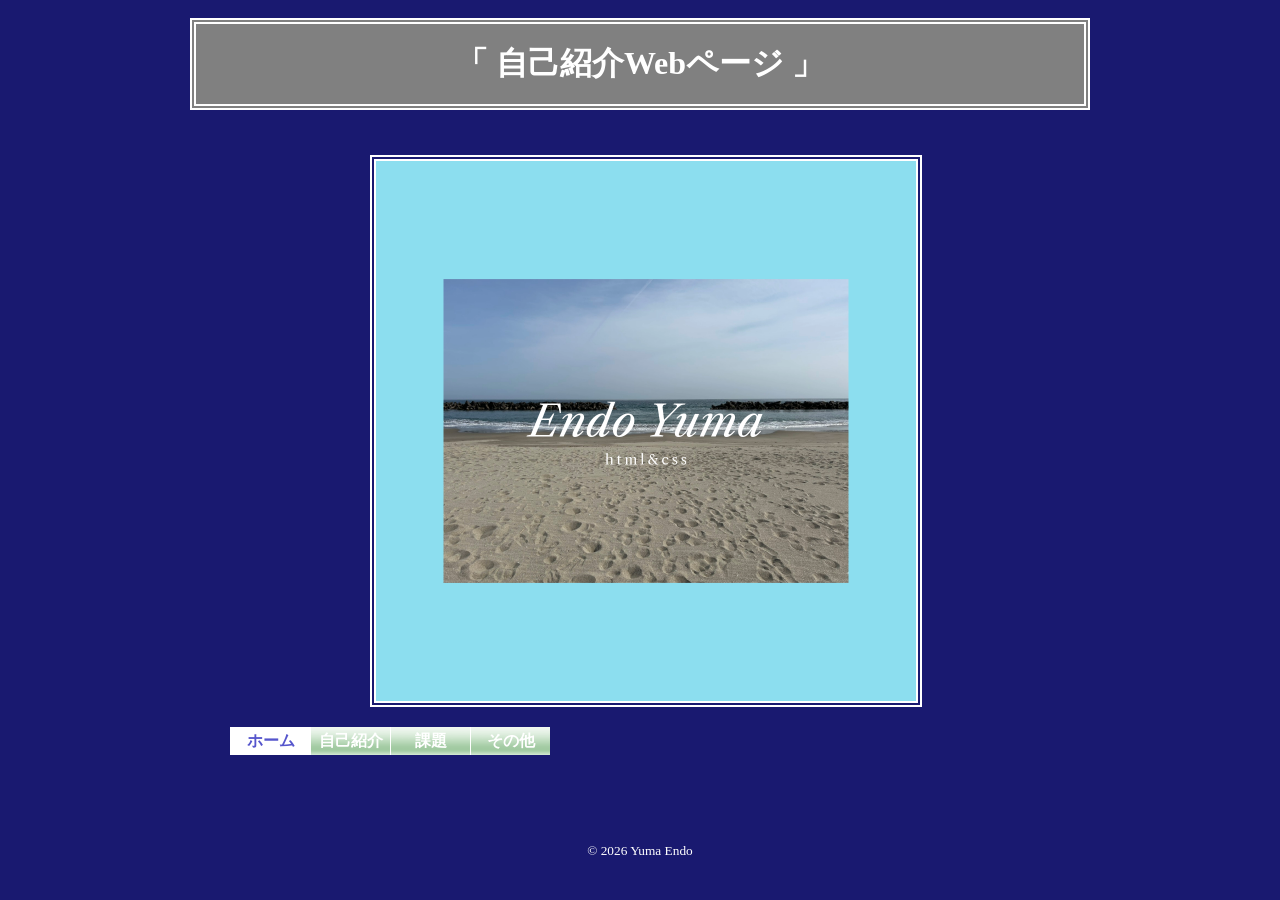
<file: index.html>
<!DOCTYPE html>
<html lang="ja">
<head>
<meta charset="UTF-8">
<title>ホーム</title>
<link rel="stylesheet" href="./default.css">
</head>

<body>
<div id="page">

<header>
  <!-- Webページタイトル -->
  <h1 id="title_id">「 自己紹介Webページ 」</h1>
  <!-- Adobe Expressと自身の保有していた写真で作成 -->
  <img id="logo" src="title.png" alt="ロゴ画像">
  <nav>
    <ul>
      <!-- Webページの項目選択欄 -->
      <li id="current"><a href="index.html">ホーム</a></li>
      <li><a href="jiko.html">自己紹介</a></li>
      <li><a href="kadai.html">課題</a></li>
      <li><a href="sonota.html">その他</a></li>
    </ul>
  </nav>
</header>

<footer>
  <!-- コピーライト -->
  <p id="copyright">
    <small>&copy; 2026 Yuma Endo</small>
  </p>
</footer>
</div>
</body>
</html>
</file>
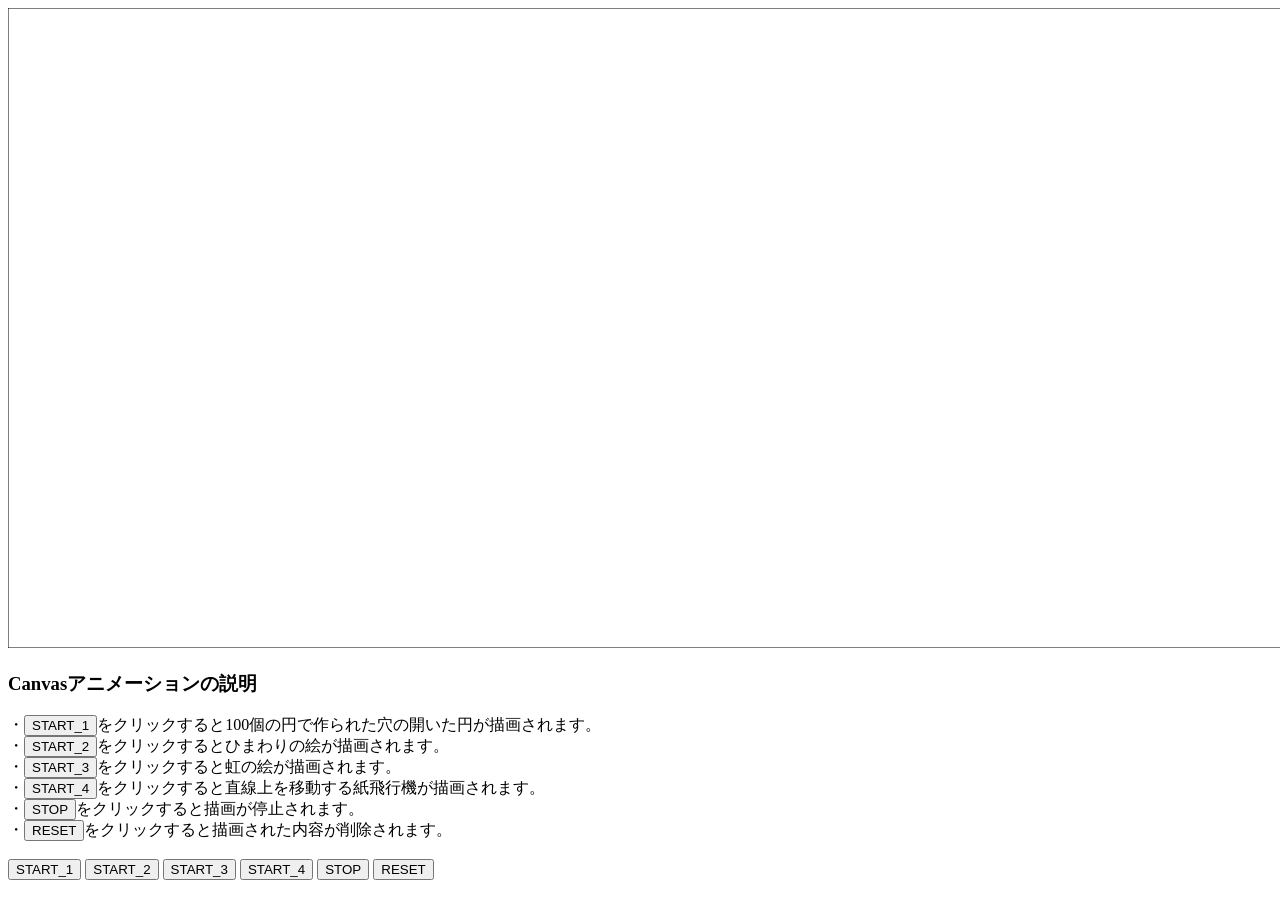
<file: canvas.html>
<!DOCTYPE html>
<html lang="ja">
    <head>
        <meta charset="UTF-8">
        <!-- Webページタイトル -->
        <title>Canvasアニメーション</title>
    </head>
    <body>
        <!-- canvas -->
        <canvas id="canvas" width="1280" height="640"></canvas>
        <!-- JavaScript -->
        <script src="canvas.js" type="text/javascript"></script>
        <!-- ゲームのルール -->
        <h3>Canvasアニメーションの説明</h3>
        <span>
            ・<button>START_1</button>をクリックすると100個の円で作られた穴の開いた円が描画されます。<br>
            ・<button>START_2</button>をクリックするとひまわりの絵が描画されます。<br>
            ・<button>START_3</button>をクリックすると虹の絵が描画されます。<br>
            ・<button>START_4</button>をクリックすると直線上を移動する紙飛行機が描画されます。<br>
            ・<button>STOP</button>をクリックすると描画が停止されます。<br>
            ・<button>RESET</button>をクリックすると描画された内容が削除されます。<br>
        </span>
        <br>
        <button id="start_id_1" onclick="start_fnc_1()">START_1</button>
        <button id="start_id_2" onclick="start_fnc_2()">START_2</button>
        <button id="start_id_3" onclick="start_fnc_3()">START_3</button>
        <button id="start_id_4" onclick="start_fnc_4()">START_4</button>
        <button id="stop_id" onclick="stop_fnc()">STOP</button>
        <button id="reset_id" onclick="reset_fnc()">RESET</button>
        <br>
        <span id="count_id_1"></span>
        <span id="count_id_2"></span>
        <span id="count_id_3"></span>
        <span id="count_id_4"></span>
        <br>
        <span id="support_id"></span>
    </body>
</html>
</file>
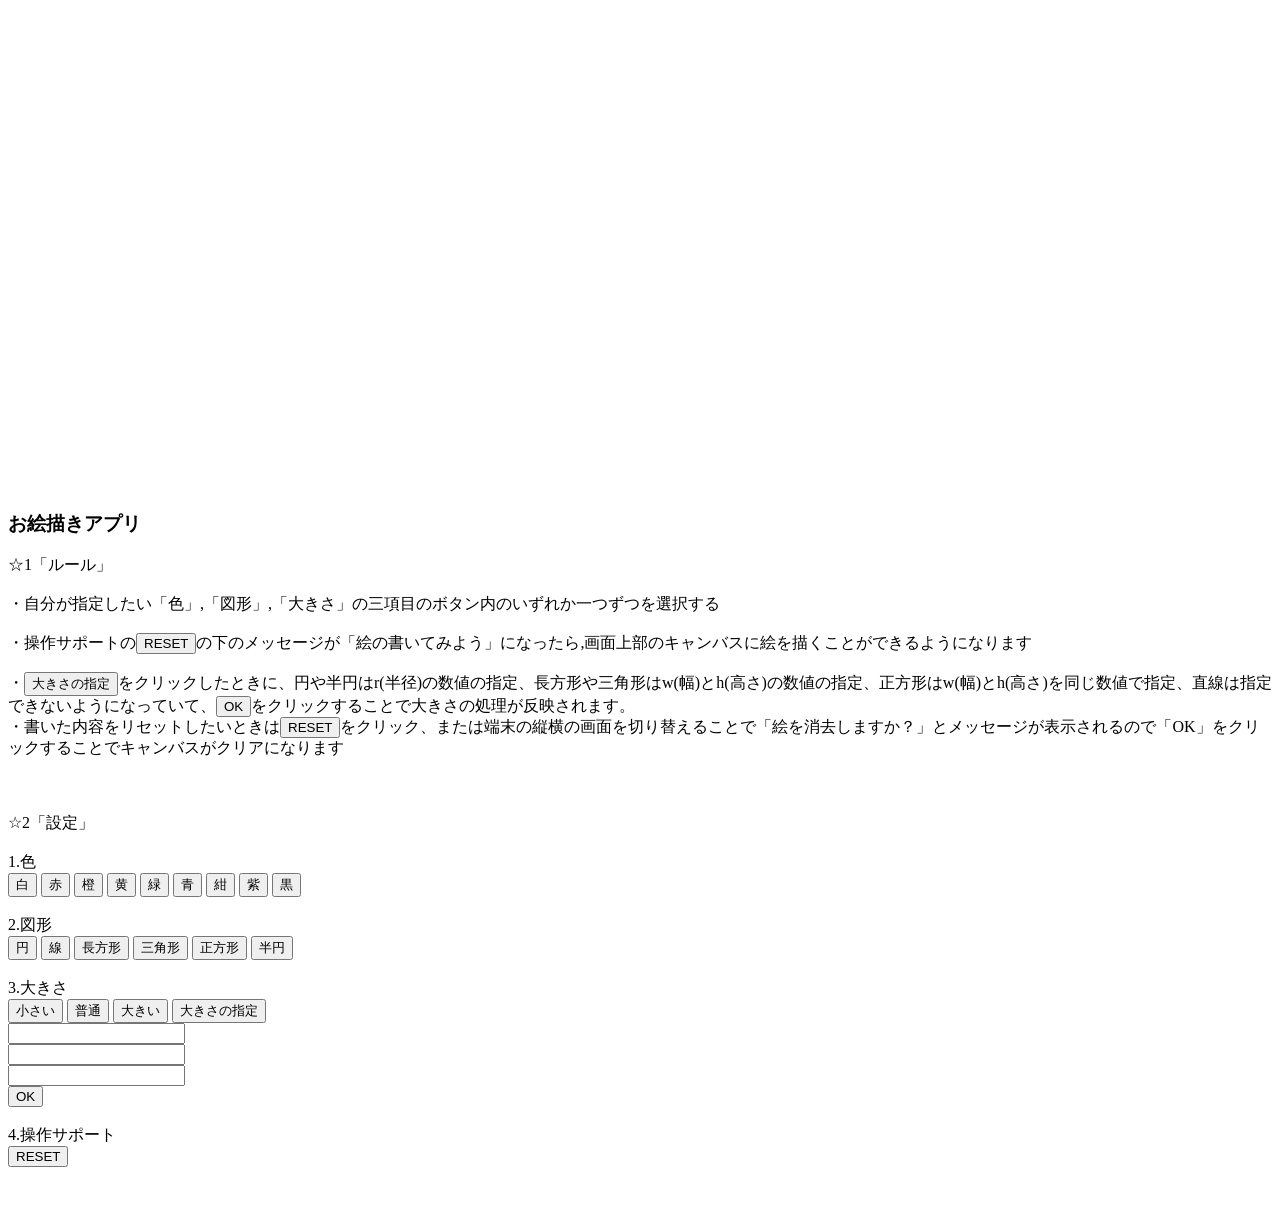
<file: drawing.html>
<!DOCTYPE html>
<html>
    <head>
        <meta charset="UTF-8">
        <meta name="viewport" content="width=320, user-scalable=no">
        <meta name="apple-mobile-web-app-capable" content="yes">
        <!-- Webページタイトル -->
        <title>お絵描きアプリ</title>
    </head>

    <body onload="init()">
        <!-- canvas -->
        <canvas id="canvas" width="320" height="480"></canvas>
        <!-- JavaScript -->
        <script src="drawing.js" type="text/javascript"></script>
        <!-- 概要 -->
        <h3>お絵描きアプリ</h3>

        <!-- ルール -->
        <span id="rule_id">☆1「ルール」</span><br>
        <br>
        ・自分が指定したい「色」,「図形」,「大きさ」の三項目のボタン内のいずれか一つずつを選択する<br>
        <br>
        ・操作サポートの<button>RESET</button>の下のメッセージが「絵の書いてみよう」になったら,画面上部のキャンバスに絵を描くことができるようになります<br>
        <br>
        ・<button>大きさの指定</button>をクリックしたときに、円や半円はr(半径)の数値の指定、長方形や三角形はw(幅)とh(高さ)の数値の指定、正方形はw(幅)とh(高さ)を同じ数値で指定、直線は指定できないようになっていて、<button>OK</button>をクリックすることで大きさの処理が反映されます。
        <br>
        ・書いた内容をリセットしたいときは<button>RESET</button>をクリック、または端末の縦横の画面を切り替えることで「絵を消去しますか？」とメッセージが表示されるので「OK」をクリックすることでキャンバスがクリアになります<br>
        <br><br><br>
        

        <!-- 設定事項 -->
        <span id="rule_id">☆2「設定」</span><br>
        <br>
        <span id="color_id">1.色</span><br>
        <button onclick="white_fnc()">白</button>
        <button onclick="red_fnc()">赤</button>
        <button onclick="orange_fnc()">橙</button>
        <button onclick="yellow_fnc()">黄</button>
        <button onclick="green_fnc()">緑</button>
        <button onclick="blue_fnc()">青</button>
        <button onclick="navy_fnc()">紺</button>
        <button onclick="purple_fnc()">紫</button>
        <button onclick="black_fnc()">黒</button><br>
        <br>
        
        <span id=type_id>2.図形</span><br>
        <button onclick="Ccl_fnc()">円</button>
        <button onclick="Line_fnc()">線</button>
        <button onclick="Rct_fnc()">長方形</button>
        <button onclick="Tri_fnc()">三角形</button>
        <button onclick="Squ_fnc()">正方形</button>
        <button onclick="Ccl_H_fnc()">半円</button><br>
        <br>

        <span id=size_id>3.大きさ</span><br>
        <button onclick="small_fnc()">小さい</button>
        <button onclick="normal_fnc()">普通</button>
        <button onclick="big_fnc()">大きい</button>
        <button onclick="my_size_fnc()">大きさの指定</button><br>
        <span id="my_w_mess_id"></span><input id="my_w_id"><br>
        <span id="my_h_mess_id"></span><input id="my_h_id"><br>
        <span id="my_r_mess_id"></span><input id="my_r_id"><br>
        <button onclick="ok_fnc()">OK</button><br>
        <br>

        <span id="support_id">4.操作サポート</span><br>
        <button onclick="reset_fnc()">RESET</button>
        <br>
        <span id="mess_id"></span>
        <br><br>

    </body>
</html>
</file>
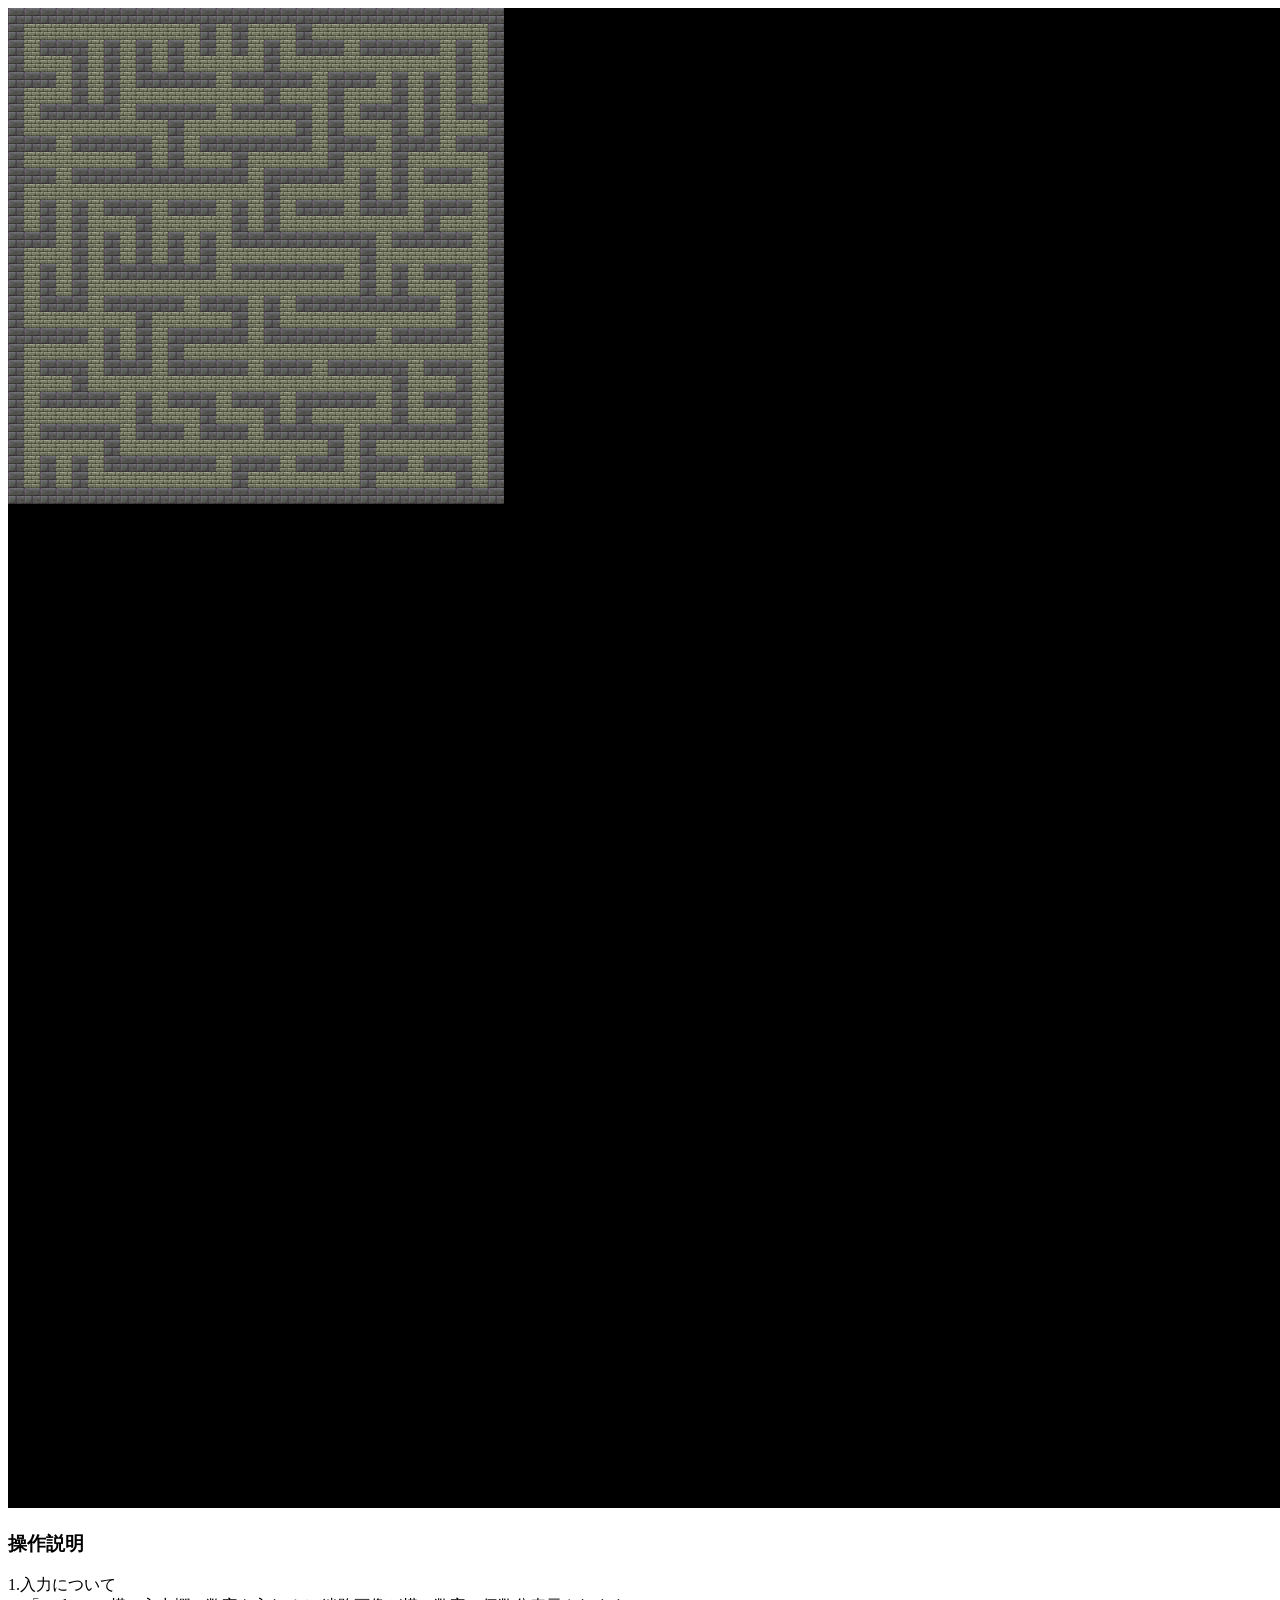
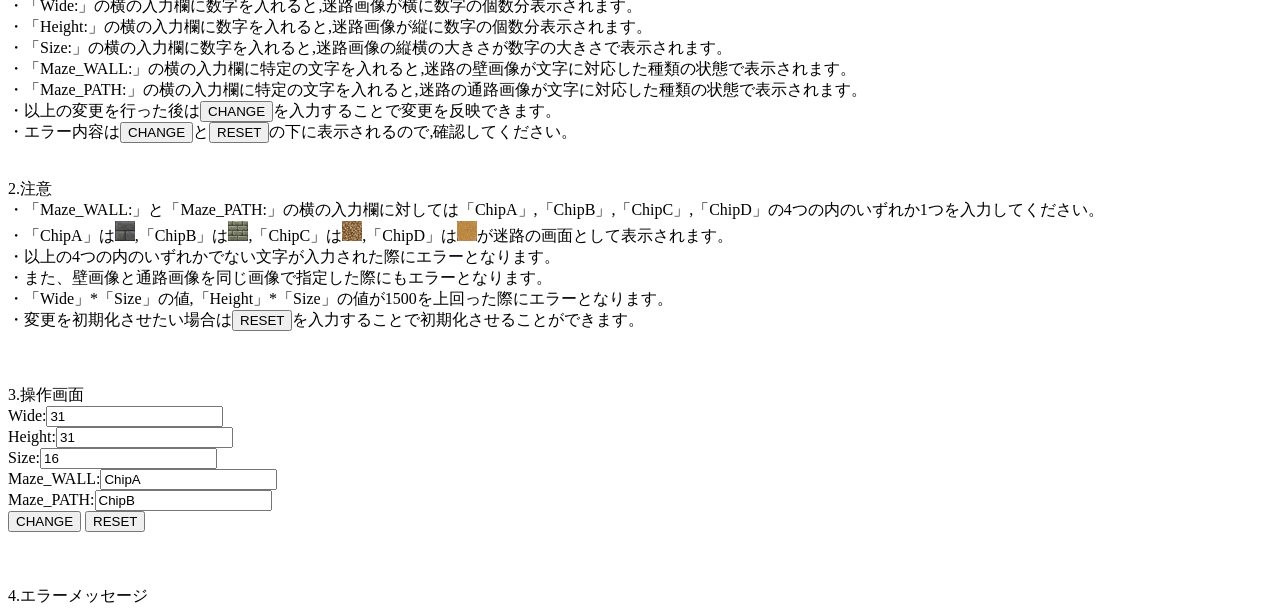
<file: dungeon.html>
<!DOCTYPE html>
<html>
    <head>
        <meta charset="UTF-8">
        <!-- Webページタイトル -->
        <title>Dungeon</title>
        <link rel="stylesheet" href="./dungeon.css">
    </head>

    <body onload="init()">
        <!-- canvas -->
        <!-- width=900⇒1500, height=600⇒1500 -->
        <canvas id="maze" width="1500" height="1500"></canvas><br>
        <img id="img1_id" src="chipA.png" style="display: none;">
        <img id="img2_id" src="chipB.png" style="display: none;">
        <img id="img3_id" src="chipC.png" style="display: none;">
        <img id="img4_id" src="chipD.png" style="display: none;">
        <!-- JavaScript -->
        <script src="dungeon.js" type="text/javascript"></script>

        <!--追加項目-->
        <h3>操作説明</h3>
        <span id="rule_id">
            1.入力について<br>
            ・「Wide:」の横の入力欄に数字を入れると,迷路画像が横に数字の個数分表示されます。<br>
            ・「Height:」の横の入力欄に数字を入れると,迷路画像が縦に数字の個数分表示されます。<br>
            ・「Size:」の横の入力欄に数字を入れると,迷路画像の縦横の大きさが数字の大きさで表示されます。<br>
            ・「Maze_WALL:」の横の入力欄に特定の文字を入れると,迷路の壁画像が文字に対応した種類の状態で表示されます。<br>
            ・「Maze_PATH:」の横の入力欄に特定の文字を入れると,迷路の通路画像が文字に対応した種類の状態で表示されます。<br>
            ・以上の変更を行った後は<button>CHANGE</button>を入力することで変更を反映できます。<br>
            ・エラー内容は<button>CHANGE</button>と<button>RESET</button>の下に表示されるので,確認してください。
            <br><br><br>
            2.注意<br>
            ・「Maze_WALL:」と「Maze_PATH:」の横の入力欄に対しては「ChipA」,「ChipB」,「ChipC」,「ChipD」の4つの内のいずれか1つを入力してください。<br>
            ・「ChipA」は<img class="png_cls" src="chipA.png">,「ChipB」は<img class="png_cls" src="chipB.png">,「ChipC」は<img class="png_cls" src="chipC.png">,「ChipD」は<img class="png_cls" src="chipD.png">が迷路の画面として表示されます。<br>
            ・以上の4つの内のいずれかでない文字が入力された際にエラーとなります。<br>
            ・また、壁画像と通路画像を同じ画像で指定した際にもエラーとなります。<br>
            ・「Wide」*「Size」の値,「Height」*「Size」の値が1500を上回った際にエラーとなります。<br>
            ・変更を初期化させたい場合は<button>RESET</button>を入力することで初期化させることができます。<br>
            <br><br><br>
        </span>

        <span>3.操作画面</span><br>
        <span>Wide:</span><input id="wide_id" value="31"><br>
        <span>Height:</span><input id="height_id" value="31"><br>
        <span>Size:</span><input id="size_id" value="16"><br>
        <span>Maze_WALL:<input id="maze_wall_image_id" value="ChipA"></span><br>
        <span>Maze_PATH:<input id="maze_path_image_id" value="ChipB"></span><br>
        <button onclick="change_fnc()">CHANGE</button>
        <button onclick="reset_fnc()">RESET</button><br>
        <br><br><br>

        <span>4.エラーメッセージ</span><br>
        <span id="error_mess_id"></span>
    </body>
</html>
</file>
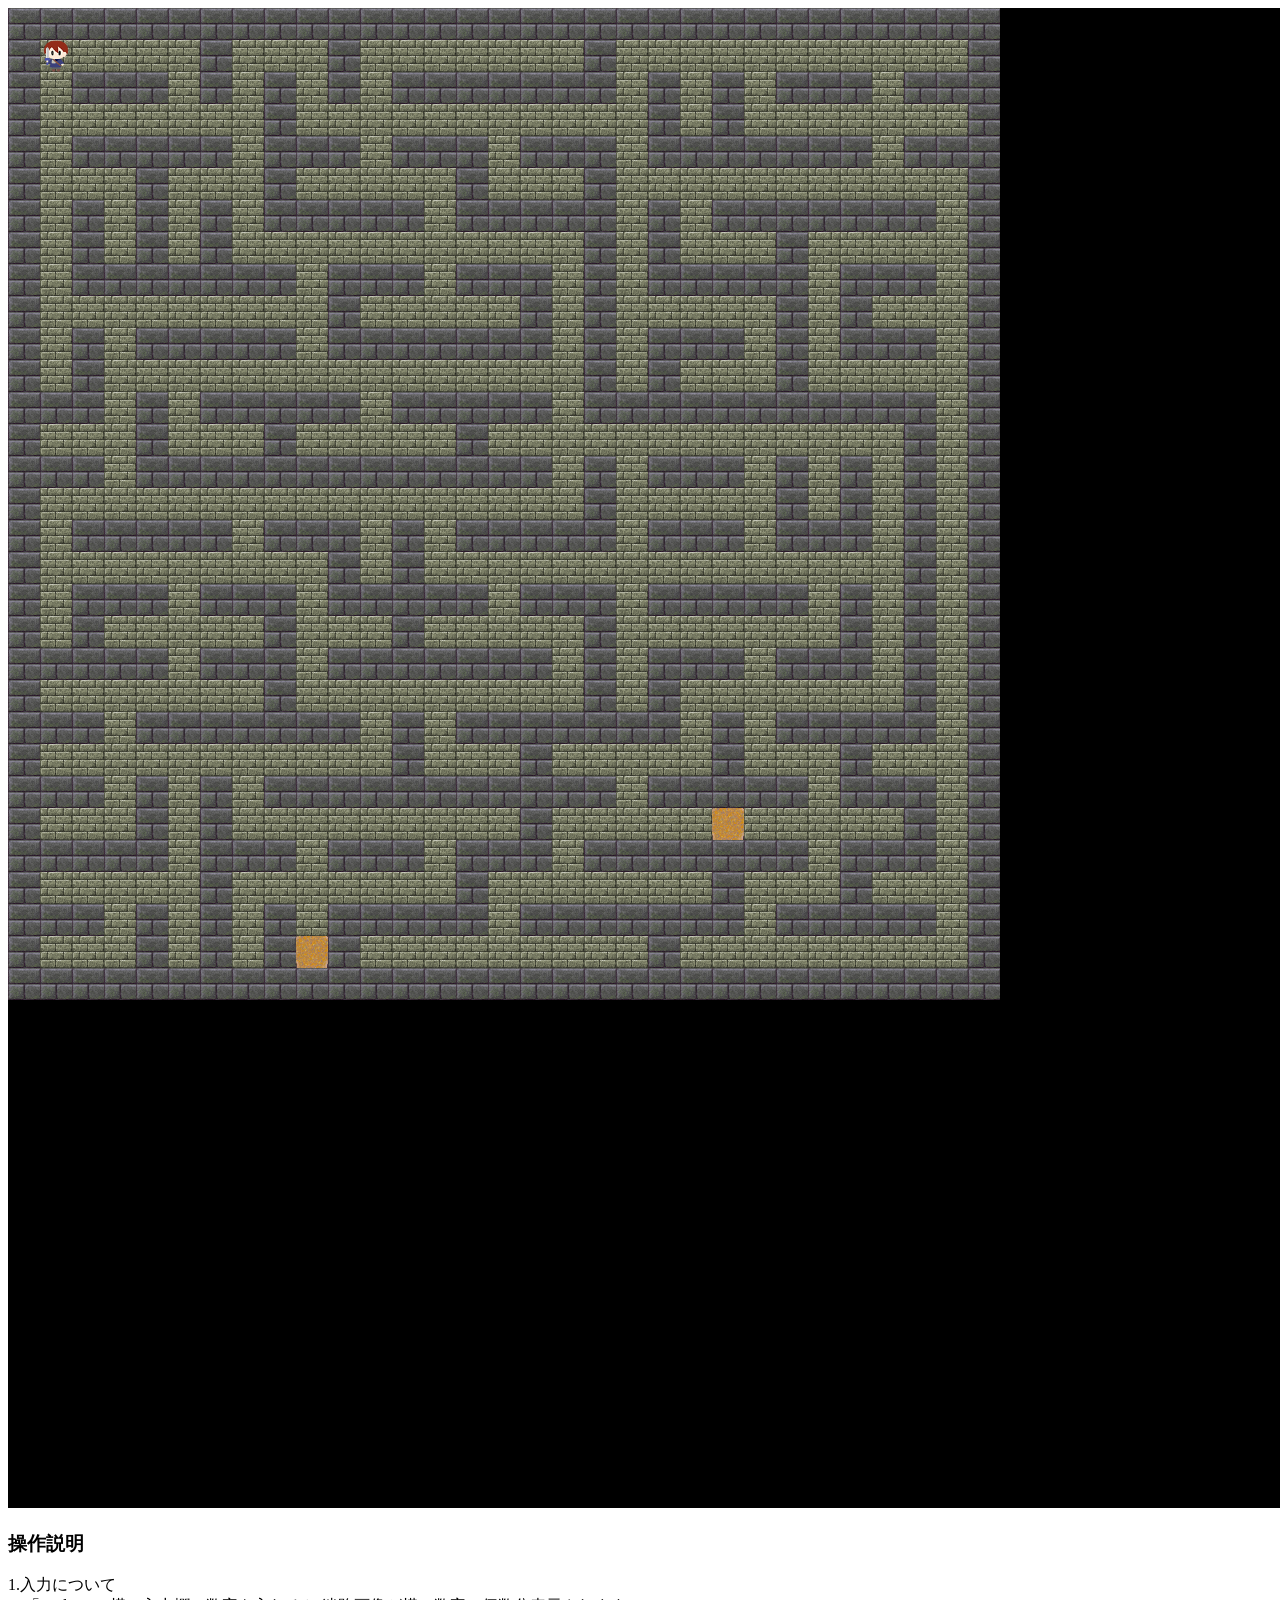
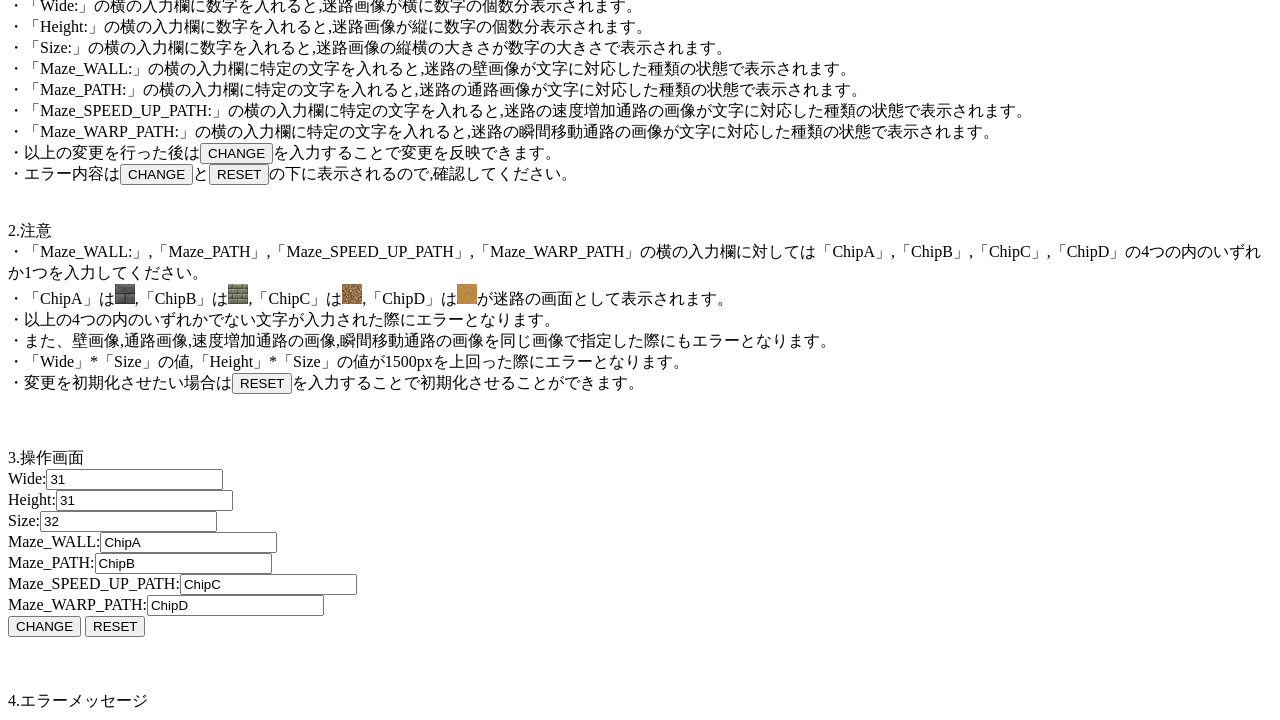
<file: dungeon2.html>
<!DOCTYPE html>
<html>
    <head>
        <meta charset="UTF-8">
        <!-- Webページタイトル -->
        <title>Dungeon</title>
        <link rel="stylesheet" href="./dungeon.css">
    </head>

    <body onload="init()">
        <!-- canvas -->
        <!-- width=900⇒1500, height=600⇒1500 -->
        <canvas id="maze" width="1500" height="1500"></canvas><br>
        <!-- JavaScript -->
        <script src="dungeon2.js" type="text/javascript"></script>
        <!-- 画像 -->
        <!-- 壁画像(計4つ) -->
        <img id="img1_id" src="chipA.png" style="display: none;">
        <img id="img2_id" src="chipB.png" style="display: none;">
        <img id="img3_id" src="chipC.png" style="display: none;">
        <img id="img4_id" src="chipD.png" style="display: none;">
        <!-- アバター画像(計4つ) -->
        <img id="hero0" src="hero0.png" style="display: none;">
        <img id="hero1" src="hero1.png" style="display: none;">
        <img id="hero2" src="hero2.png" style="display: none;">
        <img id="hero3" src="hero3.png" style="display: none;">

        <!--追加項目-->
        <h3>操作説明</h3>
        <span id="rule_id">
            1.入力について<br>
            ・「Wide:」の横の入力欄に数字を入れると,迷路画像が横に数字の個数分表示されます。<br>
            ・「Height:」の横の入力欄に数字を入れると,迷路画像が縦に数字の個数分表示されます。<br>
            ・「Size:」の横の入力欄に数字を入れると,迷路画像の縦横の大きさが数字の大きさで表示されます。<br>
            ・「Maze_WALL:」の横の入力欄に特定の文字を入れると,迷路の壁画像が文字に対応した種類の状態で表示されます。<br>
            ・「Maze_PATH:」の横の入力欄に特定の文字を入れると,迷路の通路画像が文字に対応した種類の状態で表示されます。<br>
            ・「Maze_SPEED_UP_PATH:」の横の入力欄に特定の文字を入れると,迷路の速度増加通路の画像が文字に対応した種類の状態で表示されます。<br>
            ・「Maze_WARP_PATH:」の横の入力欄に特定の文字を入れると,迷路の瞬間移動通路の画像が文字に対応した種類の状態で表示されます。<br>
            ・以上の変更を行った後は<button>CHANGE</button>を入力することで変更を反映できます。<br>
            ・エラー内容は<button>CHANGE</button>と<button>RESET</button>の下に表示されるので,確認してください。
            <br><br><br>
            2.注意<br>
            ・「Maze_WALL:」,「Maze_PATH」,「Maze_SPEED_UP_PATH」,「Maze_WARP_PATH」の横の入力欄に対しては「ChipA」,「ChipB」,「ChipC」,「ChipD」の4つの内のいずれか1つを入力してください。<br>
            ・「ChipA」は<img class="png_cls" src="chipA.png">,「ChipB」は<img class="png_cls" src="chipB.png">,「ChipC」は<img class="png_cls" src="chipC.png">,「ChipD」は<img class="png_cls" src="chipD.png">が迷路の画面として表示されます。<br>
            ・以上の4つの内のいずれかでない文字が入力された際にエラーとなります。<br>
            ・また、壁画像,通路画像,速度増加通路の画像,瞬間移動通路の画像を同じ画像で指定した際にもエラーとなります。<br>
            ・「Wide」*「Size」の値,「Height」*「Size」の値が1500pxを上回った際にエラーとなります。<br>
            ・変更を初期化させたい場合は<button>RESET</button>を入力することで初期化させることができます。<br>
            <br><br><br>
        </span>

        <span>3.操作画面</span><br>
        <span>Wide:</span><input id="wide_id" value="31"><br>
        <span>Height:</span><input id="height_id" value="31"><br>
        <span>Size:</span><input id="size_id" value="32"><br>
        <span>Maze_WALL:<input id="maze_wall_image_id" value="ChipA"></span><br>
        <span>Maze_PATH:<input id="maze_path_image_id" value="ChipB"></span><br>
        <span>Maze_SPEED_UP_PATH:<input id="maze_speedup_path_image_id" value="ChipC"></span><br>
        <span>Maze_WARP_PATH:<input id="maze_warp_path_image_id" value="ChipD"></span><br>
        <button onclick="change_fnc()">CHANGE</button>
        <button onclick="reset_fnc()">RESET</button><br>
        <br><br><br>

        <span>4.エラーメッセージ</span><br>
        <span id="error_mess_id"></span>
    </body>
</html>
</file>
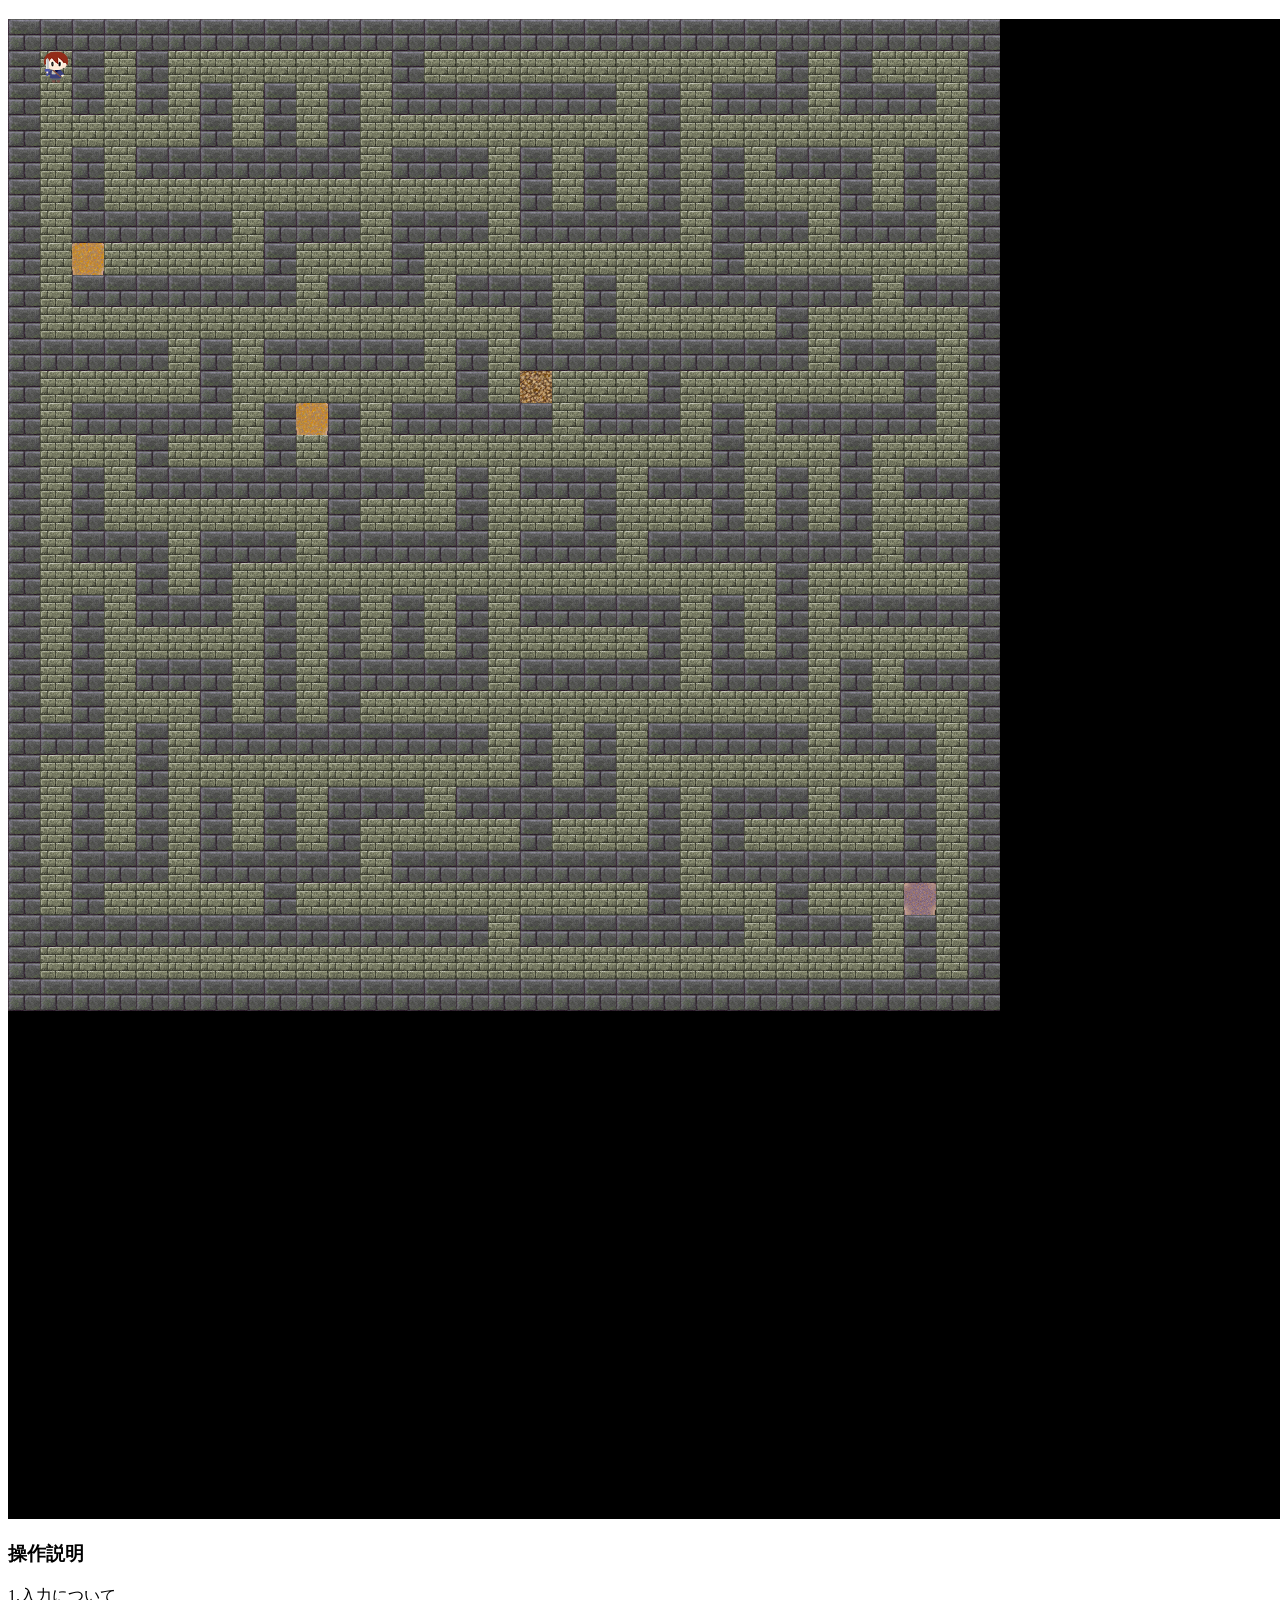
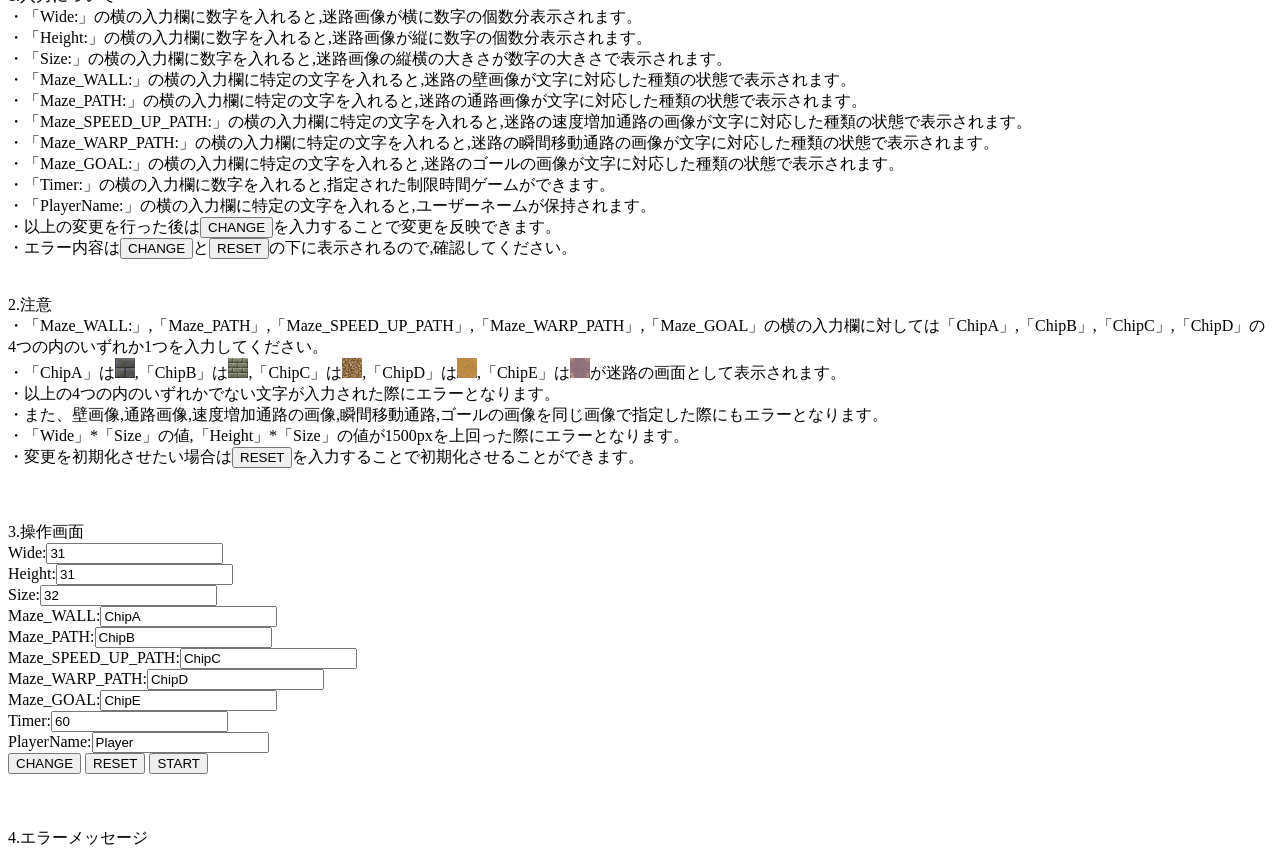
<file: dungeon3.html>
<!DOCTYPE html>
<html>
    <head>
        <meta charset="UTF-8">
        <!-- Webページタイトル -->
        <title>Dungeon</title>
        <link rel="stylesheet" href="./dungeon.css">
    </head>

    <body onload="init()">
        <h3 id="timer_id"></h3>

        <!-- canvas -->
        <!-- width=900⇒1500, height=600⇒1500 -->
        <canvas id="maze" width="1500" height="1500"></canvas><br>
        <!-- JavaScript -->
        <script src="dungeon3.js" type="text/javascript"></script>
        <!-- 画像 -->
        <!-- 壁画像(計5つ) -->
        <img id="img1_id" src="chipA.png" style="display: none;">
        <img id="img2_id" src="chipB.png" style="display: none;">
        <img id="img3_id" src="chipC.png" style="display: none;">
        <img id="img4_id" src="chipD.png" style="display: none;">
        <img id="img5_id" src="chipE.png" style="display: none;">
        <!-- アバター画像(計4つ) -->
        <img id="hero0" src="hero0.png" style="display: none;">
        <img id="hero1" src="hero1.png" style="display: none;">
        <img id="hero2" src="hero2.png" style="display: none;">
        <img id="hero3" src="hero3.png" style="display: none;">

        <!--追加項目-->
        <h3>操作説明</h3>
        <span id="rule_id">
            1.入力について<br>
            ・「Wide:」の横の入力欄に数字を入れると,迷路画像が横に数字の個数分表示されます。<br>
            ・「Height:」の横の入力欄に数字を入れると,迷路画像が縦に数字の個数分表示されます。<br>
            ・「Size:」の横の入力欄に数字を入れると,迷路画像の縦横の大きさが数字の大きさで表示されます。<br>
            ・「Maze_WALL:」の横の入力欄に特定の文字を入れると,迷路の壁画像が文字に対応した種類の状態で表示されます。<br>
            ・「Maze_PATH:」の横の入力欄に特定の文字を入れると,迷路の通路画像が文字に対応した種類の状態で表示されます。<br>
            ・「Maze_SPEED_UP_PATH:」の横の入力欄に特定の文字を入れると,迷路の速度増加通路の画像が文字に対応した種類の状態で表示されます。<br>
            ・「Maze_WARP_PATH:」の横の入力欄に特定の文字を入れると,迷路の瞬間移動通路の画像が文字に対応した種類の状態で表示されます。<br>
            ・「Maze_GOAL:」の横の入力欄に特定の文字を入れると,迷路のゴールの画像が文字に対応した種類の状態で表示されます。<br>
            ・「Timer:」の横の入力欄に数字を入れると,指定された制限時間ゲームができます。<br>
            ・「PlayerName:」の横の入力欄に特定の文字を入れると,ユーザーネームが保持されます。<br>
            ・以上の変更を行った後は<button>CHANGE</button>を入力することで変更を反映できます。<br>
            ・エラー内容は<button>CHANGE</button>と<button>RESET</button>の下に表示されるので,確認してください。
            <br><br><br>
            2.注意<br>
            ・「Maze_WALL:」,「Maze_PATH」,「Maze_SPEED_UP_PATH」,「Maze_WARP_PATH」,「Maze_GOAL」の横の入力欄に対しては「ChipA」,「ChipB」,「ChipC」,「ChipD」の4つの内のいずれか1つを入力してください。<br>
            ・「ChipA」は<img class="png_cls" src="chipA.png">,「ChipB」は<img class="png_cls" src="chipB.png">,「ChipC」は<img class="png_cls" src="chipC.png">,「ChipD」は<img class="png_cls" src="chipD.png">,「ChipE」は<img class="png_cls" src="chipE.png">が迷路の画面として表示されます。<br>
            ・以上の4つの内のいずれかでない文字が入力された際にエラーとなります。<br>
            ・また、壁画像,通路画像,速度増加通路の画像,瞬間移動通路,ゴールの画像を同じ画像で指定した際にもエラーとなります。<br>
            ・「Wide」*「Size」の値,「Height」*「Size」の値が1500pxを上回った際にエラーとなります。<br>
            ・変更を初期化させたい場合は<button>RESET</button>を入力することで初期化させることができます。<br>
            <br><br><br>
        </span>

        <span>3.操作画面</span><br>
        <span>Wide:</span><input id="wide_id" value="31"><br>
        <span>Height:</span><input id="height_id" value="31"><br>
        <span>Size:</span><input id="size_id" value="32"><br>
        <span>Maze_WALL:<input id="maze_wall_image_id" value="ChipA"></span><br>
        <span>Maze_PATH:<input id="maze_path_image_id" value="ChipB"></span><br>
        <span>Maze_SPEED_UP_PATH:<input id="maze_speedup_path_image_id" value="ChipC"></span><br>
        <span>Maze_WARP_PATH:<input id="maze_warp_path_image_id" value="ChipD"></span><br>
        <span>Maze_GOAL:<input id="maze_goal_image_id" value="ChipE"></span><br>
        <span>Timer:</span><input id="timer_value_id" value="60"><br>
        <span>PlayerName:</span><input id="player_name_id" value="Player"><br>
        <span id="score_id"></span>
        <span id="game_clear_id"></span>

        <button onclick="change_fnc()">CHANGE</button>
        <button onclick="reset_fnc()">RESET</button>
        <button onclick="start_fnc()">START</button><br>
        <br><br><br>

        <span>4.エラーメッセージ</span><br>
        <span id="error_mess_id"></span>
    </body>
</html>
</file>
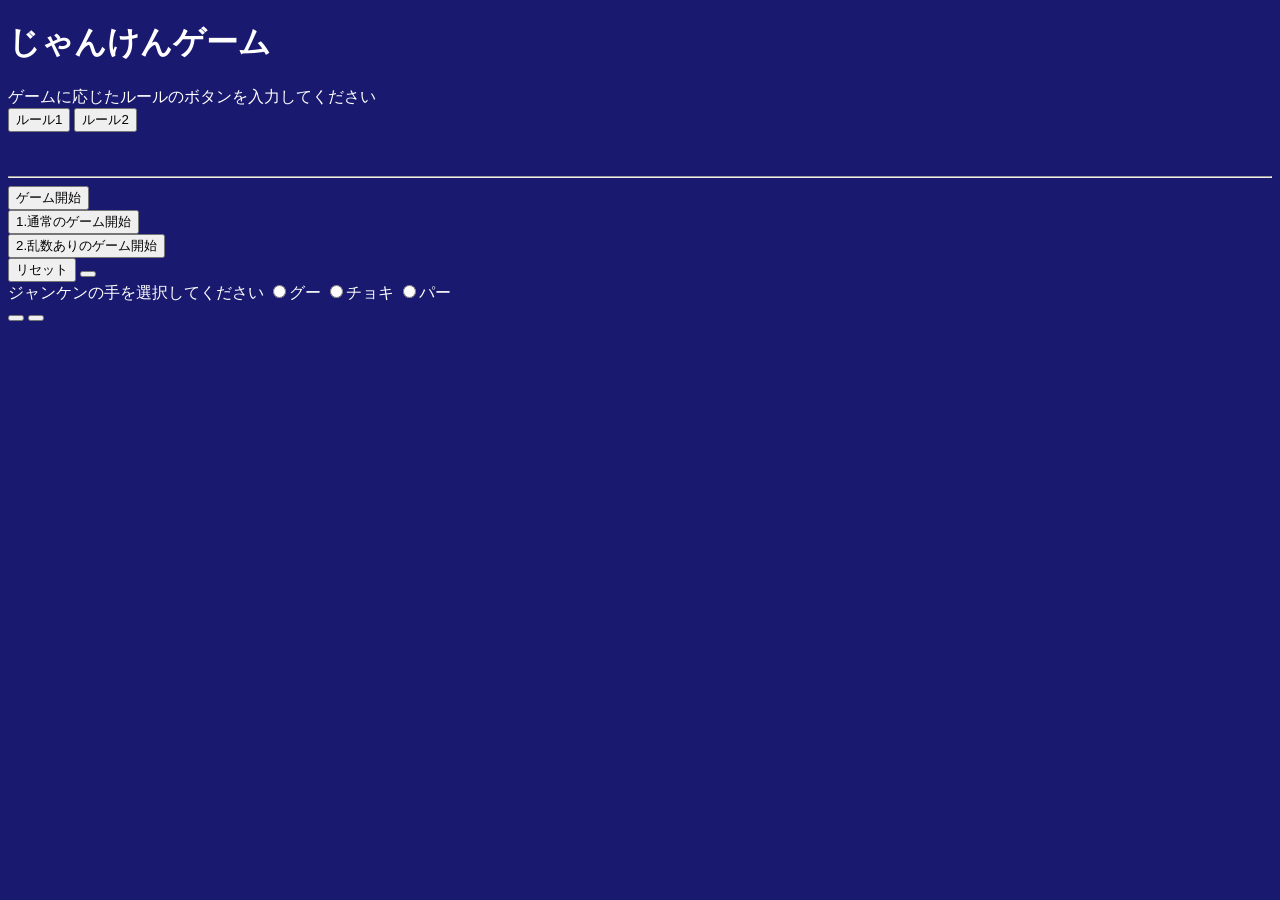
<file: janken.html>
<!DOCTYPE html>
<html lang="ja">
<head>
<meta charset="UTF-8">
<title>じゃんけんゲーム</title>
<script src=janken.js type="text/javascript">
</script>
<link rel="stylesheet" href="./default.css">
</head>
<body>
<!-- タイトル -->
<h1>じゃんけんゲーム</h1>
<!-- ルール選択 -->
ゲームに応じたルールのボタンを入力してください
<br>
<button onclick="rule1_fnc()">ルール1</button>
<button onclick="rule2_fnc()">ルール2</button>
<br>
<br>
<!-- ルール内容 -->
<span id="rule_1"></span>
<span id="rule_2"></span>
<br>
<hr>
<!-- ゲーム準備 -->
<button onclick="init()">ゲーム開始</button>
<br>
<!-- ゲーム選択 -->
<button onclick="game_choice_1()">1.通常のゲーム開始</button>
<br>
<button onclick="game_choice_2()">2.乱数ありのゲーム開始</button>
<br>
<!-- リセット -->
<button id="reset_id" onclick="reset_fnc()">リセット</button>
<button id="rand_check_id" onclick="rand_check()"></button>
<br>
<!-- じゃんけんの手の選択 -->
ジャンケンの手を選択してください
<input type="radio" name="jk" value="0">グー
<input type="radio" name="jk" value="1">チョキ
<input type="radio" name="jk" value="2">パー
<br>
<!-- OKボタン -->
<button id="button1_id" onclick="judge()"></button>
<button id="button2_id" onclick="random_fnc()"></button>
<br>
<br>
<!-- じゃんけんの手の確率 -->
<span id="rand_id"></span>
<br>
<!-- ジャンケン結果 -->
<span id="result"></span>
<br>
<!-- じゃんけんに付随する結果 -->
<span id="score_id"></span>
<span id="count_id"></span>
<span id="win_id"></span>
<span id="gamejudge_id"></span>
</body>
</html>
</file>
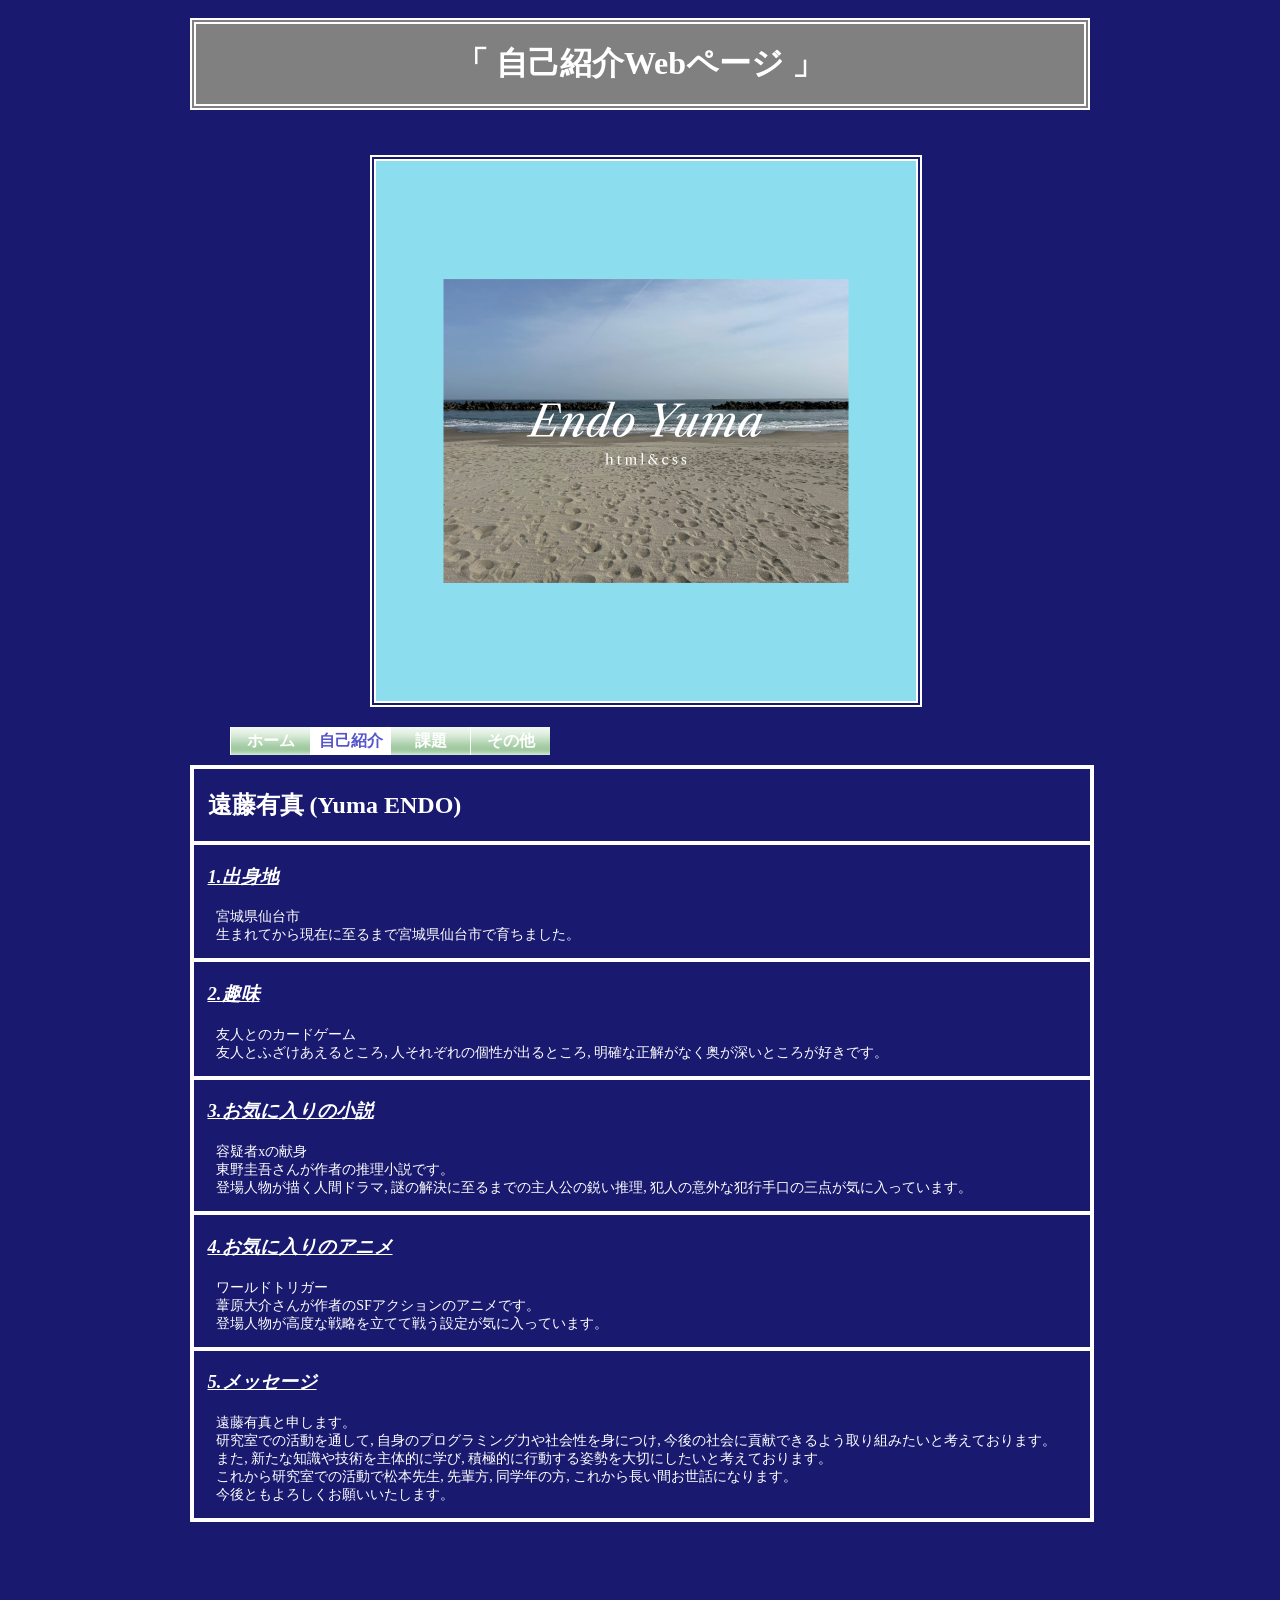
<file: jiko.html>
<!DOCTYPE html>
<html lang="ja">
<head>
<meta charset="UTF-8">
<title>自己紹介</title>
<link rel="stylesheet" href="./default.css">
</head>

<body>
<div id="page">

<header>
  <!-- Webページタイトル -->
  <h1 id="title_id">「 自己紹介Webページ 」</h1>
  <!-- ロゴ画像,Adobe Expressと自身の保有していた写真で作成 -->
  <img id="logo" src="title.png" alt="ロゴ画像">
  <nav>
    <ul>
      <!-- Webページの項目選択欄 -->
      <li><a href="index.html">ホーム</a></li>
      <li id="current"><a href="jiko.html">自己紹介</a></li>
      <li><a href="kadai.html">課題</a></li>
      <li><a href="sonota.html">その他</a></li>
    </ul>
  </nav>
</header>

<div id="main">
  <section>
    <!-- 自身の名前 -->
    <div class="menu_cls">
    <h2>遠藤有真 (Yuma ENDO)</h2>
    </div>

    <!-- 自己紹介文1,出身地 -->
    <div class="menu_cls">
    <h3>1.出身地</h3>
    <p id="introduction_1">
    宮城県仙台市<br>
    生まれてから現在に至るまで宮城県仙台市で育ちました。
    </p>
    </div>

    <!-- 自己紹介文2,趣味 -->
    <div class="menu_cls">
    <h3>2.趣味</h3>
    <p id="introduction_2">
    友人とのカードゲーム<br>
    友人とふざけあえるところ, 人それぞれの個性が出るところ, 明確な正解がなく奥が深いところが好きです。
    </p>
    </div>

    <!-- 自己紹介文3,お気に入りの小説 -->
    <div class="menu_cls">
    <h3>3.お気に入りの小説</h3>
    <p id="introduction_3">
    容疑者xの献身<br>
    東野圭吾さんが作者の推理小説です。<br>
    登場人物が描く人間ドラマ, 謎の解決に至るまでの主人公の鋭い推理, 犯人の意外な犯行手口の三点が気に入っています。
    </p>
    </div>

    <!-- 自己紹介文4,お気に入りのアニメ -->
    <div class="menu_cls">
    <h3>4.お気に入りのアニメ</h3>
    <p id="introduction_4">
    ワールドトリガー<br>
    葦原大介さんが作者のSFアクションのアニメです。<br>
    登場人物が高度な戦略を立てて戦う設定が気に入っています。
    </p>
    </div>

    <!-- 自己紹介文5,メッセージ -->
    <div class="menu_cls">
    <h3>5.メッセージ</h3>
    <p id="introduction_5">
    遠藤有真と申します。<br>
    研究室での活動を通して, 自身のプログラミング力や社会性を身につけ, 今後の社会に貢献できるよう取り組みたいと考えております。<br>
    また, 新たな知識や技術を主体的に学び, 積極的に行動する姿勢を大切にしたいと考えております。<br>
    これから研究室での活動で松本先生, 先輩方, 同学年の方, これから長い間お世話になります。<br>
    今後ともよろしくお願いいたします。
    </p>
    </div>
  </section>
</div>

<footer>
  <!-- コピーライト -->
  <p id="copyright">
    <small>&copy; 2026 Yuma Endo</small>
  </p>
</footer>
</div>
</body>
</html>
</file>
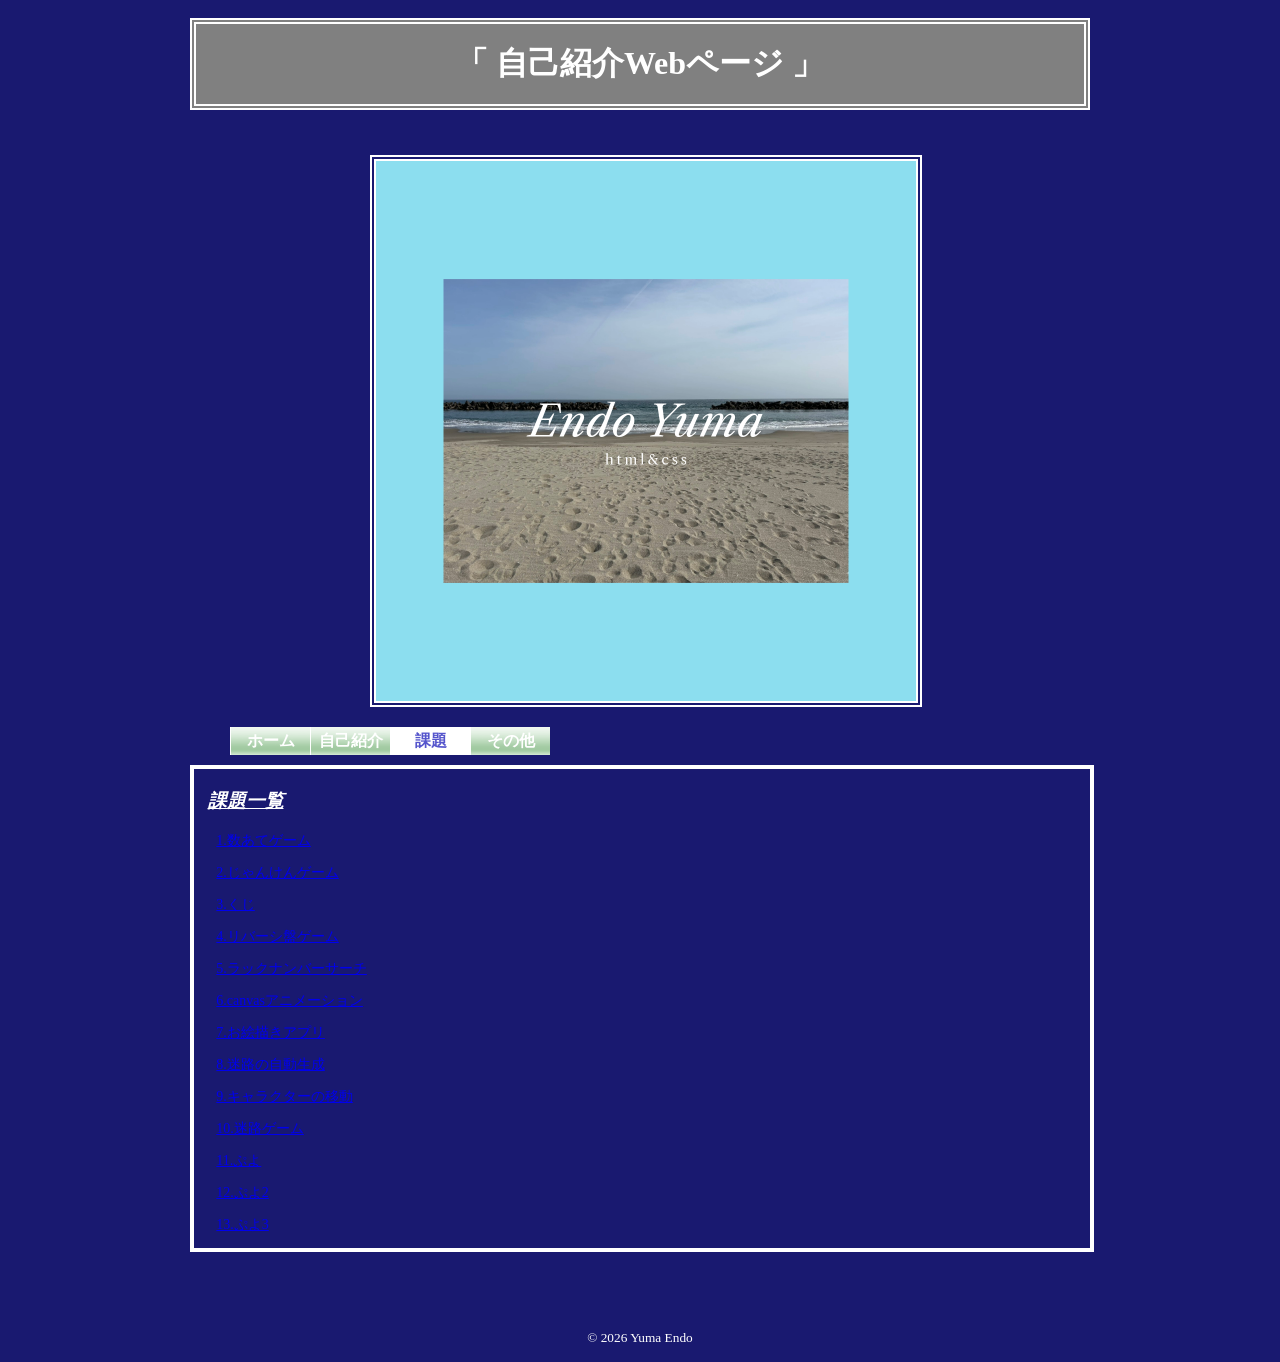
<file: kadai.html>
<!DOCTYPE html>
<html lang="ja">
<head>
<meta charset="UTF-8">
<title>課題</title>
<link rel="stylesheet" href="./default.css">
</head>

<body>
<div id="page">

<header>
  <!-- Webページタイトル -->
  <h1 id="title_id">「 自己紹介Webページ 」</h1>
  <!-- Adobe Expressと自身の保有していた写真で作成 -->
  <img id="logo" src="title.png" alt="ロゴ画像">
  <nav>
    <ul>
      <!-- Webページの項目選択欄 -->
      <li><a href="index.html">ホーム</a></li>
      <li><a href="jiko.html">自己紹介</a></li>
      <li id="current"><a href="kadai.html">課題</a></li>
      <li><a href="sonota.html">その他</a></li>
    </ul>
  </nav>
</header>

<div id="main">
  <section>
    <div class="menu_cls">
      <h3>課題一覧</h3>
      <!-- 第三回講義課題/数あてゲーム -->
      <p><a href="kazuate.html">1.数あてゲーム</a></p>
      <!-- 第四回講義課題/じゃんけんゲーム -->
      <p><a href="janken.html">2.じゃんけんゲーム</a></p>
      <!-- 第五回講義課題/くじ,リバーシ盤ゲーム -->
      <p><a href="kuji.html">3.くじ</a></p>
      <p><a href="mapEdit.html">4.リバーシ盤ゲーム</a></p>
      <!-- 第六回講義課題/ラックナンバーサーチゲーム -->
      <p><a href="numbersearch.html">5.ラックナンバーサーチ</a></p>
      <!-- 第七回講義課題/canvasアニメーション -->
      <p><a href="canvas.html">6.canvasアニメーション</a></p>
      <!-- 第八回講義課題/お絵描きアプリ -->
      <p><a href="drawing.html">7.お絵描きアプリ</a></p>
      <!-- 第九回講義課題/迷路の自動生成 -->
      <p><a href="dungeon.html">8.迷路の自動生成</a></p>
      <!-- 第十回講義課題/キャラクターの移動 -->
      <p><a href="dungeon2.html">9.キャラクターの移動</a></p>
      <!-- 第十一回講義課題/迷路ゲーム -->
      <p><a href="dungeon3.html">10.迷路ゲーム</a></p>
      <!-- 第十二回講義課題/ぷよ -->
      <p><a href="puyo.html">11.ぷよ</a></p>
      <!-- 第十三回講義課題/ぷよ2 -->
      <p><a href="puyo2.html">12.ぷよ2</a></p>
      <!-- 第十四回講義課題/ぷよ3 -->
      <p><a href="puyo3.html">13.ぷよ3</a></p>
    </div>
  </section>
</div>

<footer>
  <!-- コピーライト -->
  <p id="copyright">
    <small>&copy; 2026 Yuma Endo</small>
  </p>
</footer>
</div>
</body>
</html>
</file>
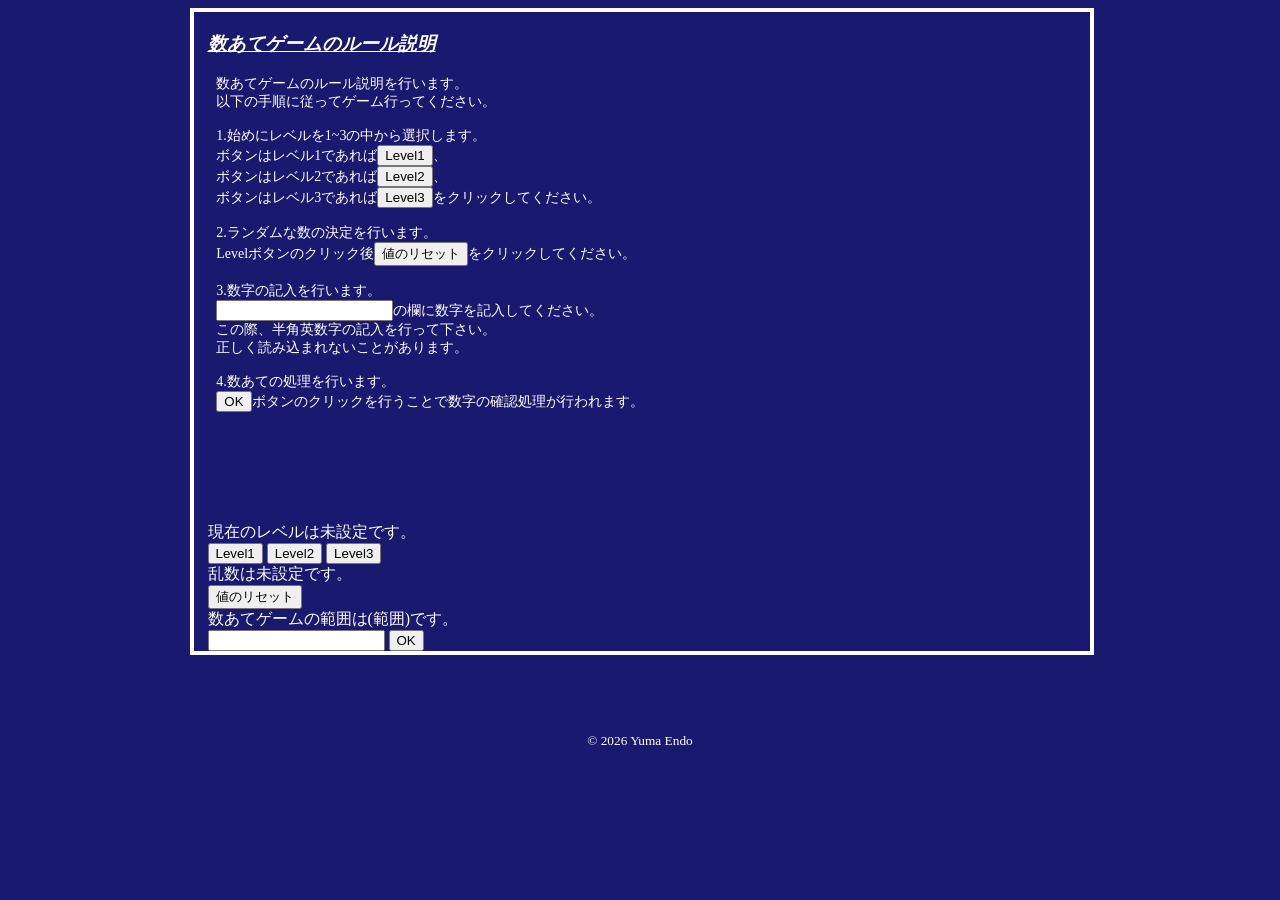
<file: kazuate.html>
<!DOCTYPE html>
<html lang="ja">
<head>
<meta charset="UTF-8">
<title>数あてゲーム</title>
<script src=kazuate.js type="text/javascript">
</script>
<link rel="stylesheet" href="./default.css">
</head>

<body>
<div id="page">

<div id="main">
  <section>
    <div class="menu_cls">
      <!-- ルール設定 -->
      <h3>数あてゲームのルール説明</h3>
      <p>
        数あてゲームのルール説明を行います。<br>
        以下の手順に従ってゲーム行ってください。<br>
        <br>

        1.始めにレベルを1~3の中から選択します。<br>
        ボタンはレベル1であれば<button>Level1</button>、<br>
        ボタンはレベル2であれば<button>Level2</button>、<br>
        ボタンはレベル3であれば<button>Level3</button>をクリックしてください。<br>
        <br>
        
        2.ランダムな数の決定を行います。<br>
        Levelボタンのクリック後<button>値のリセット</button>をクリックしてください。<br>
        <br>

        3.数字の記入を行います。<br>
        <input>の欄に数字を記入してください。<br>
        この際、半角英数字の記入を行って下さい。<br>
        正しく読み込まれないことがあります。<br>
        <br>

        4.数あての処理を行います。<br>
        <button>OK</button>ボタンのクリックを行うことで数字の確認処理が行われます。<br>
        <br>

        <br>
        <br>
        <br>
        <br>
        <br>
      </p>

      <!-- レベル設定 -->
      <div>現在のレベルは<span id="level_id">未設定</span>です。</div>
      <button onclick="level1_func()">Level1</button>
      <button onclick="level2_func()">Level2</button>
      <button onclick="level3_func()">Level3</button><br>

      <!-- 乱数設定 -->
      <div>乱数は<span id="reset_id">未設定</span>です。</div>
      <button onclick="reset_func()">値のリセット</button><br>

      <!-- 範囲設定 -->
      <div>数あてゲームの範囲は<span id="rule_id">(範囲)</span>です。</div>

      <!-- 入力設定 -->
      <input id="num">
      <button onclick="judge()">OK</button>
      <span id="result"></span><br>
      <span id="result_total"></span>
    </div>
  </section>
</div>

<footer>
  <!-- コピーライト -->
  <p id="copyright">
    <small>&copy; 2026 Yuma Endo</small>
  </p>
</footer>
</div>
</body>
</html>
</file>
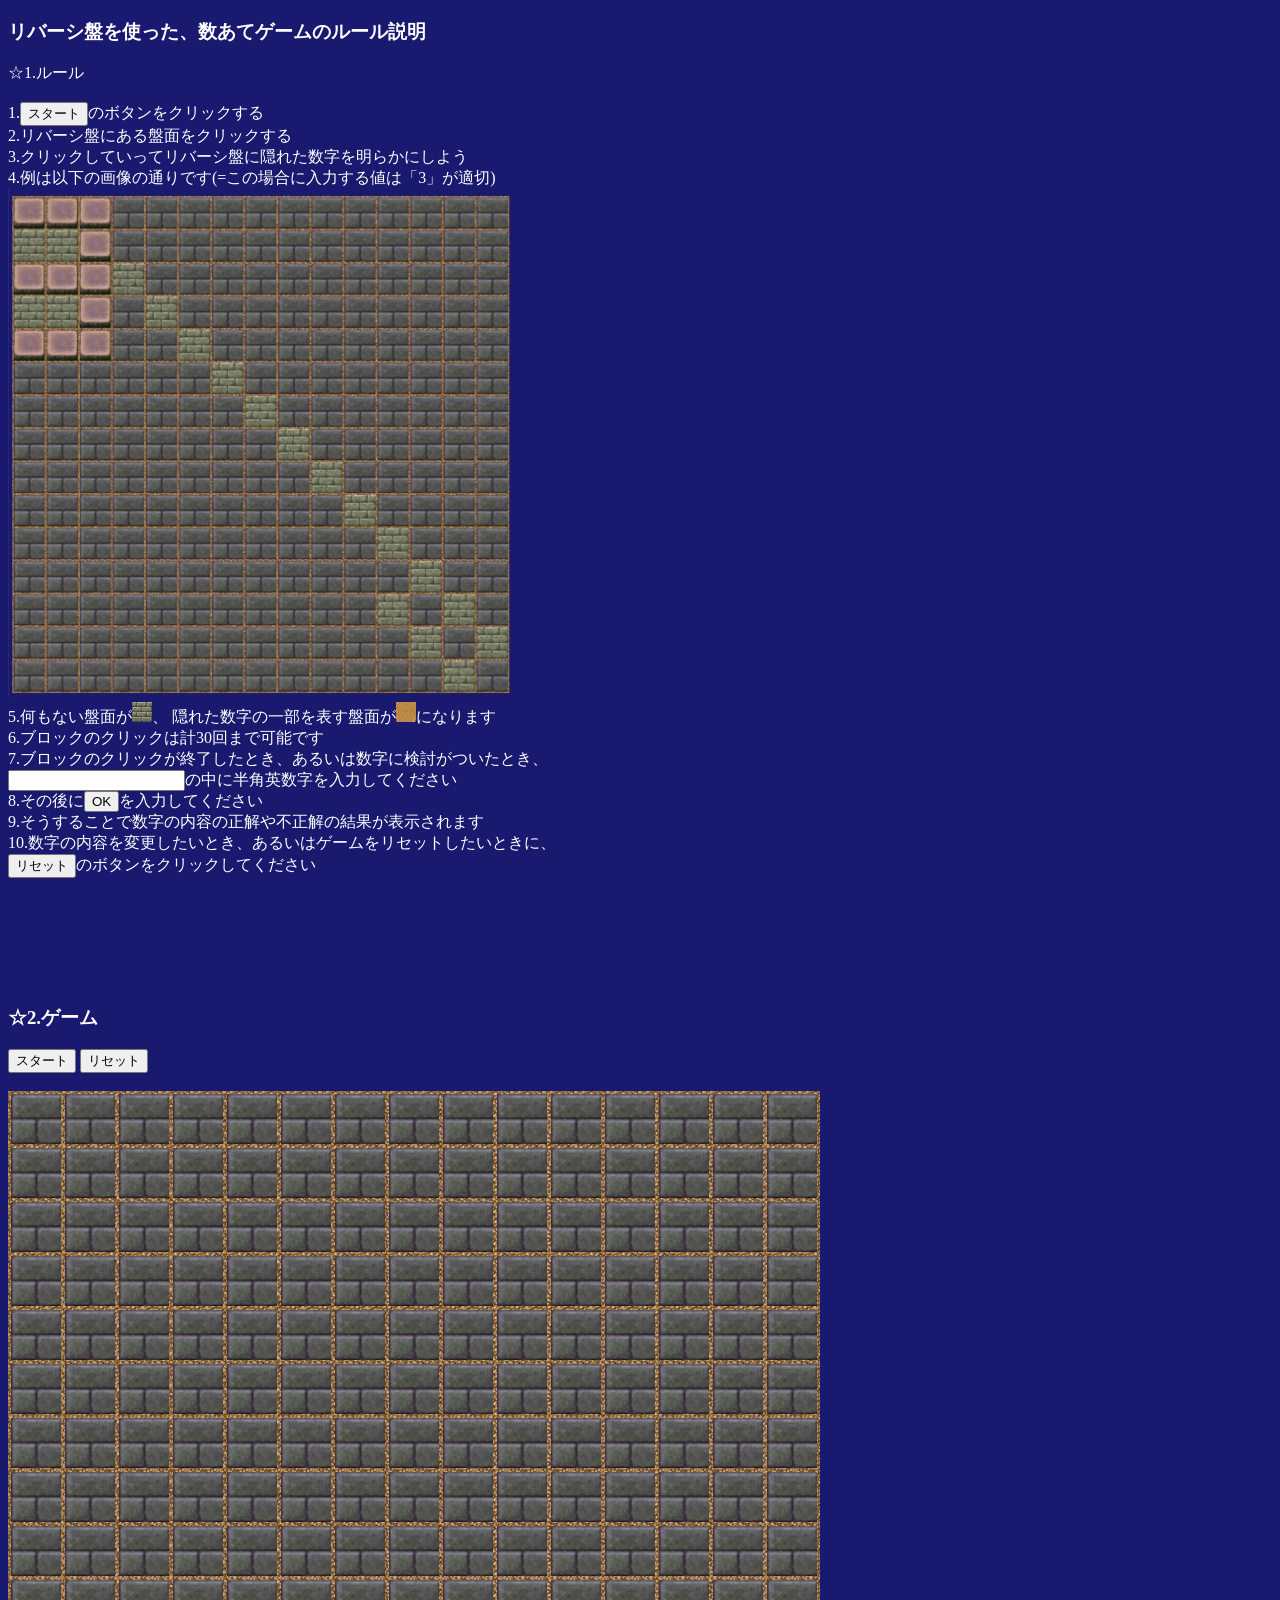
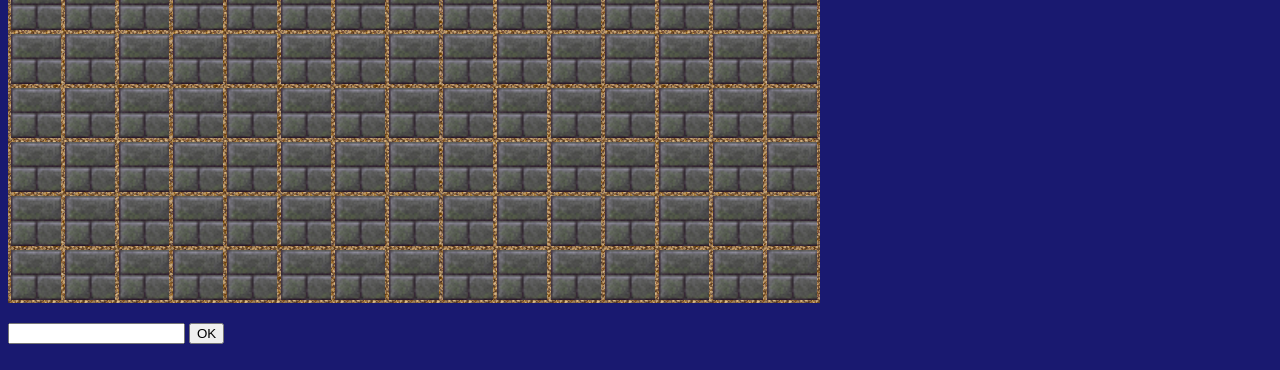
<file: mapEdit.html>
<!DOCTYPE html>
<html>
    <head>
        <meta charset="UTF-8">
        <title>リバーシ盤</title>
        <script src="mapEdit.js" type="text/javascript">
        </script>
        <link rel="stylesheet" href="./default.css">
        <link rel="stylesheet" href="./mapEdit.css">
    </head>

    <body onload="init()">
        <!-- ゲームのルール画面 -->
        <h3>リバーシ盤を使った、数あてゲームのルール説明</h3>
        <span id="rule_id">
            ☆1.ルール<br><br>
            1.<button>スタート</button>のボタンをクリックする<br>
            2.リバーシ盤にある盤面をクリックする<br>
            3.クリックしていってリバーシ盤に隠れた数字を明らかにしよう<br>
            4.例は以下の画像の通りです(=この場合に入力する値は「3」が適切)<br>
            <img id="sample_png_id" src="sample.png"><br>
            5.何もない盤面が<img class="b_png_cls" src="chipB.png">、
            隠れた数字の一部を表す盤面が<img class="b_png_cls" src="chipD.png">になります<br>
            6.ブロックのクリックは計30回まで可能です<br>
            7.ブロックのクリックが終了したとき、あるいは数字に検討がついたとき、<br>
            <input>の中に半角英数字を入力してください<br>
            8.その後に<button>OK</button>を入力してください<br>
            9.そうすることで数字の内容の正解や不正解の結果が表示されます<br>
            10.数字の内容を変更したいとき、あるいはゲームをリセットしたいときに、<br>
            <button>リセット</button>のボタンをクリックしてください<br>
        </span>
        <br><br><br><br><br><br>

        <!-- ゲームの実行画面 -->
        <h3>☆2.ゲーム</h3>
        <button id="start_id" onclick="rand_number_fnc()">スタート</button>
        <button id="reset_id" onclick="rand_reset_fnc()">リセット</button>
        <br><br>
        <table id="board"></table>
        <h2 id="info"></h2>
        <input id="number_check_id">
        <button id="ok_id" onclick="ok_fnc()">OK</button><br>
        <span id="count_id"></span><br>
        <span id="result_id"></span>
    </body>
</html>

<!--
工夫した点
・盤面(=i*j)を8*8から15*15に変更する
・スタートボタン入力時にゲームの開始可能(=start_var)になる
・リセットボタン入力時にゲームが初期状態(=start_var)になる
・盤面の入力回数(=count_var)を計30回に指定する処理
・同じ場所の盤面の入力を回数として計測しない処理(=check_var)
・盤面に隠れた数字を当てさせるゲームの導入
・隠れた数字が1~9(=rand_number_var_1)のうちいずれかになるような処理
・隠れた数字の位置が盤面のランダムな位置(=rand_number_var_2)に表示される処理
・ゲームに関わるルール,スタートボタン,リセットボタン,決定(=OK)ボタンの表示
・「console.log();」を使ったテスト用の処理
・リセットボタン入力時にボード(=b)が初期状態になるように外で変数の指示
・数字の回答欄(=<input id="number_check_id">)の表示
・回答回数(=count_var)の表示
・回答結果(=value_var)に応じた正解か不正解のメッセージの表示
-->
</file>
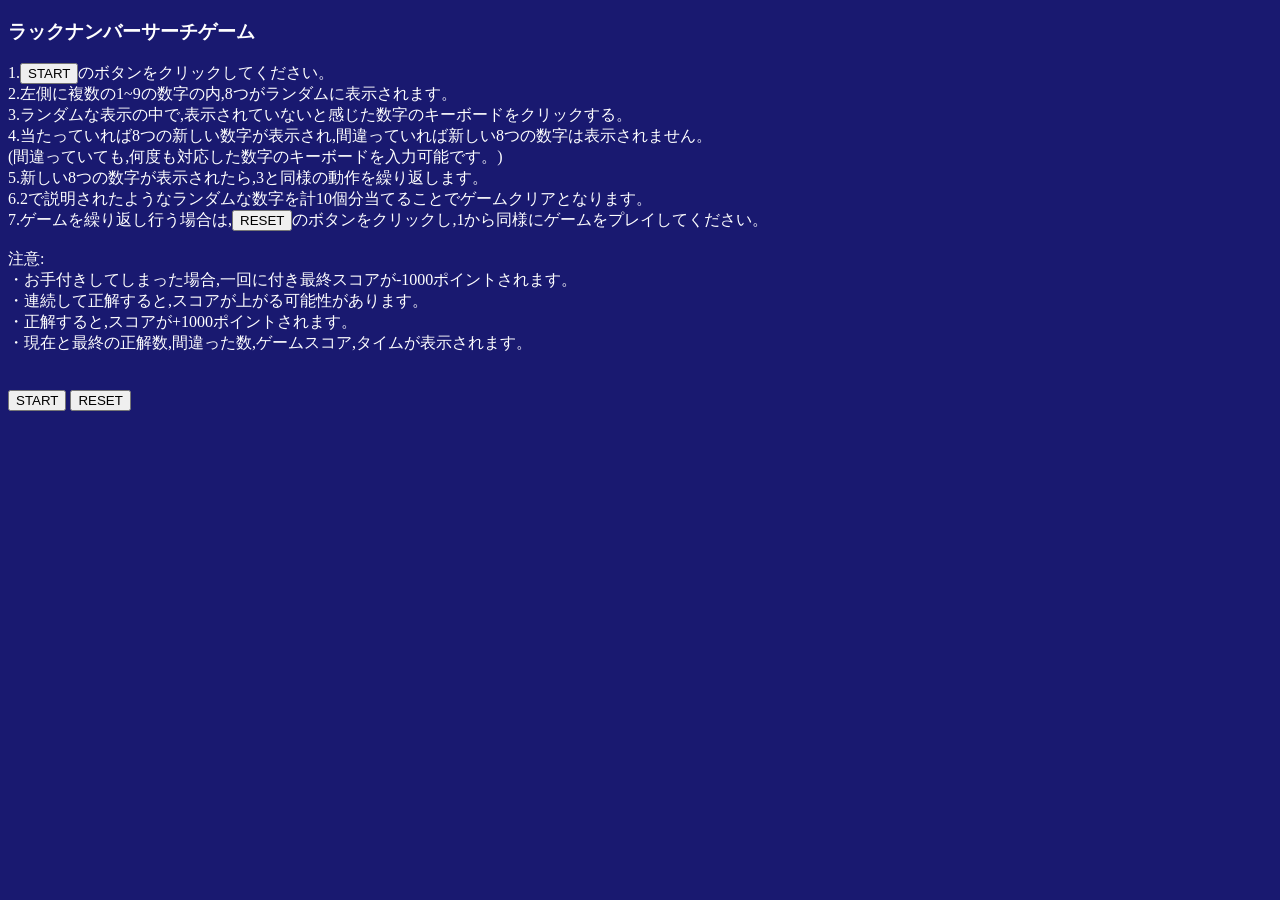
<file: numbersearch.html>
<!DOCTYPE html>
<html>
  <head>
    <meta charset="UTF-8">
    <!-- Webページタイトル -->
    <title>ラックナンバーサーチ</title>
    <!-- JavaScript -->
    <script src="numbersearch.js" type="text/javascript">
    </script>
    <!-- CSS -->
    <link rel="stylesheet" href="./default.css">
  </head>
  
  <body onload="timer_count_fnc()">
    <!-- ゲームのルール -->
    <h3>ラックナンバーサーチゲーム</h3>
    <span>
      1.<button>START</button>のボタンをクリックしてください。<br>
      2.左側に複数の1~9の数字の内,8つがランダムに表示されます。<br>
      3.ランダムな表示の中で,表示されていないと感じた数字のキーボードをクリックする。<br>
      4.当たっていれば8つの新しい数字が表示され,間違っていれば新しい8つの数字は表示されません。<br>
      (間違っていても,何度も対応した数字のキーボードを入力可能です。)<br>
      5.新しい8つの数字が表示されたら,3と同様の動作を繰り返します。<br>
      6.2で説明されたようなランダムな数字を計10個分当てることでゲームクリアとなります。<br>
      7.ゲームを繰り返し行う場合は,<button>RESET</button>のボタンをクリックし,1から同様にゲームをプレイしてください。<br>
      <br>
      注意:<br>
      ・お手付きしてしまった場合,一回に付き最終スコアが-1000ポイントされます。<br>
      ・連続して正解すると,スコアが上がる可能性があります。<br>
      ・正解すると,スコアが+1000ポイントされます。<br>
      ・現在と最終の正解数,間違った数,ゲームスコア,タイムが表示されます。<br>
      <br>
    </span>

    <!-- タイマー -->
    <span id="timer_id"></span>
    <br>

    <!-- スタートとリセットボタン -->
    <button onclick="start()">START</button>
    <button onclick="reset_fnc()">RESET</button>

    <!-- 問題と解答 -->
    <p>
      <span id="question1"></span>
      　
      <span id="ans1"></span><br><br>
      <span id="question2"></span>
      　
      <span id="ans2"></span><br><br>
      <span id="question3"></span>
      　
      <span id="ans3"></span><br><br>
      <span id="question4"></span>
      　
      <span id="ans4"></span><br><br>
      <span id="question5"></span>
      　
      <span id="ans5"></span><br><br>
      <span id="question6"></span>
      　
      <span id="ans6"></span><br><br>
      <span id="question7"></span>
      　
      <span id="ans7"></span><br><br>
      <span id="question8"></span>
      　
      <span id="ans8"></span><br><br>
      <span id="question9"></span>
      　
      <span id="ans9"></span><br><br>
      <span id="question10"></span>
      　
      <span id="ans10"></span><br><br>
    </p>

    <!-- 回答時の状態 -->
    <span id="ans_count_id"></span><br>
    <span id="miss_count_id"></span><br>
    <span id="game_score_id"></span><br>
    <span id="time_score_id"></span>
  </body>
</html>
</file>
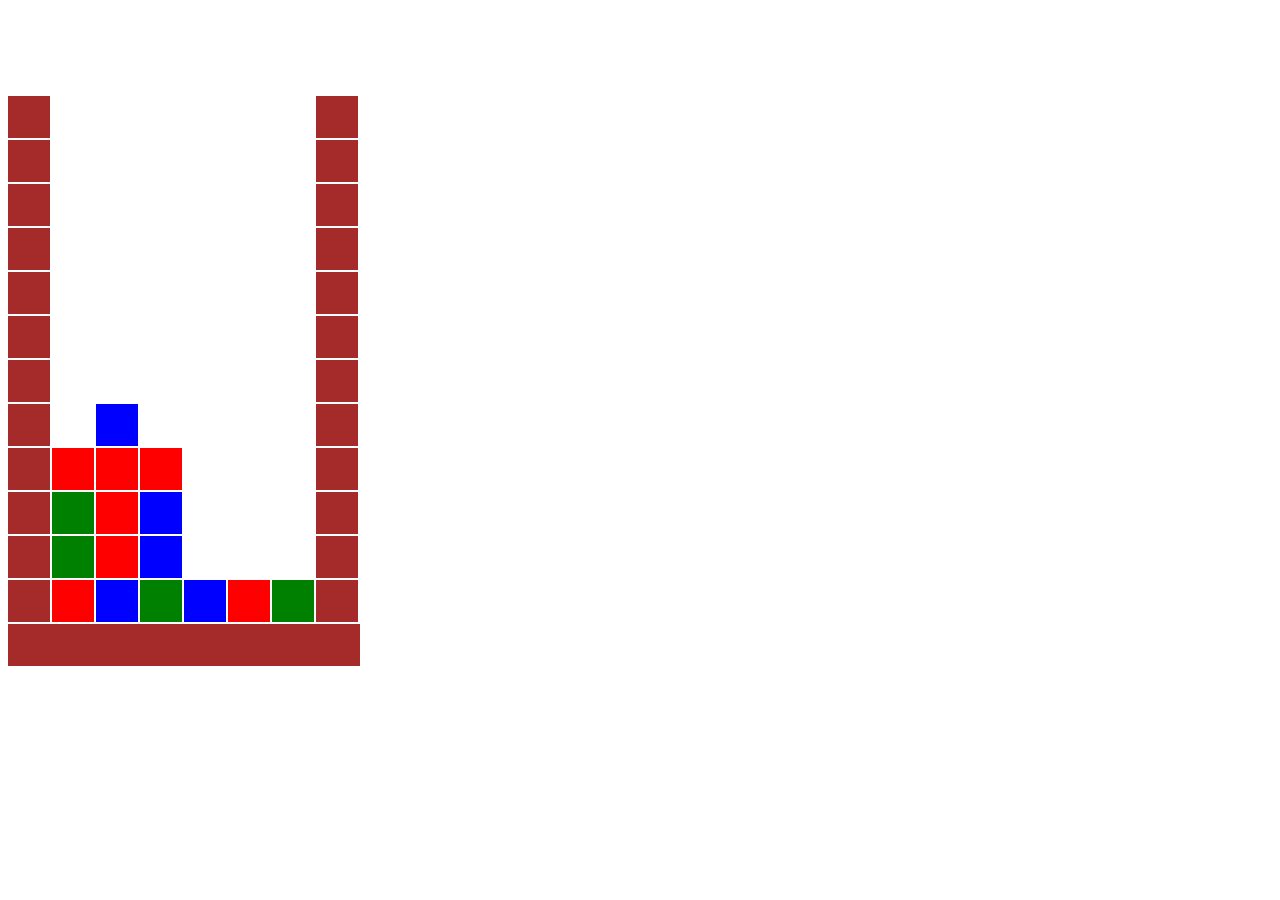
<file: puyo.html>
<!DOCTYPE html>
<html>
    <head>
        <meta charset="UTF-8">
        <title>Puyo</title>
        <link rel="stylesheet" href="./puyo.css">
    </head>
    <body onload="init()">
        <canvas id="canvas" width="800" height="800"></canvas>
        <script src="puyo.js" type="text/javascript"></script>
    </body>
</html>
</file>
<file: default.css>
/* Web全体の背景色,文字色の指示 */
body {
    background-color: #191970;
    color: #ffffff;
}

/* Webタイトルの背景色,文字の位置,内部と外部の余白,枠線の指示 */
#title_id {
    background-color: #808080;
    text-align: center;
    margin: 2% 0% 5% 0%;
    padding: 2% 0% 2% 0%;
    border: 6px double #ffffff;
}

/* Webロゴの外部の余白,幅,枠線の指示 */
#logo {
    margin-left: 20%;
    width: 60%;
    border: 6px double #ffffff;
}

/* Webのsection全体の枠線,幅の指示 */
#main {
    border: 2px solid #ffffff;
    /*以下二行をスライドにて作成*/
    float: left;
    width: 900px;
}
/* Webのsection h3の文字形式,下線の指示 */
#main h3 {
    font-style: italic;
    text-decoration: underline;
}
/* Webのsection h3の文字の大きさ,下線の指示 */
#main p {
    font-size: 14px;
    padding: 0px 2.5% 0px 1%;
}

/* Webのmenu_clsの内部の余白,枠線の指示 */
.menu_cls {
    padding-left: 1.5%;
    border: 2px solid #ffffff;
}

/* Webのフッターの文字の位置,内部の余白の指示 */
footer {
    text-align: center;
    padding-top: 60px;
    /*以下一行をスライドにて作成*/
    clear: both;
}

/*第二回講義にて追加したhover処理*/
/* Webタイトルの背景色指示 */
#title_id:hover {
    background-color: #000000;
}
/* Webロゴの外部の余白,幅の指示 */
#logo:hover {
    margin-left: 15%;
    width: 70%;
}
/* Webのmenu_clsの文字色,背景色の指示 */
.menu_cls:hover {
    color: #ffa500;
    background-color: #000000;
}
/* Webのintroduction_1~5の文字の大きさの指示 */
#introduction_1:hover {
    font-size: 18px;
}
#introduction_2:hover {
    font-size: 18px;
}
#introduction_3:hover {
    font-size: 18px;
}
#introduction_4:hover {
    font-size: 18px;
}
#introduction_5:hover {
    font-size: 18px;
}

/*以下の内容はスライドを基に作成*/
nav li {
    display: block;
    width: 80px;
    float: left;
    /*以下一行を自身で追加*/
    margin-bottom: 10px;
}
nav a {
    color: #fff;
    background: url(green1.png) repeat-x bottom;
    font-weight: bold;
    display: block;
    line-height: 1.0;
    padding: 6px 0;
    border-left: 1px solid #fff;
    text-align: center;
    text-decoration: none;
}
nav a:hover {
    background: url(red1.png) repeat-x bottom;
}
nav #current a {
    color: #55c;
    background: #fff;
}
#page {
    margin: 0 auto;
    width: 900px;
}
</file>
<file: dungeon.css>
#maze {
    width: 1500px; /* width=900⇒1800 */
    height: 1500px; /* height=600⇒1500 */
    touch-action: none;
}

/* 説明画面のブロック画像の編集,文字に近い大きさに変更 */
.png_cls {
    width: 20px;
    height: 20px;
}
</file>
<file: mapEdit.css>
/* リバーシ盤の背景画像の変更する処理 */
#board {
    background: url(chipC.png);
}
/* リバーシ盤の盤面の間隔をなくし,各盤面の大きさを大きくする処理 */
img.cell {
    display: block;
    padding: 0px;
    margin: 0px;
    width: 50px;
    height: 50px;
}
/* ゲーム画面の紹介用画像の編集 */
#sample_png_id {
    width: 40%;
    height: 40%;
}
/* ゲームのルール用ブロック画像の編集 */
.b_png_cls {
    width: 20px;
    height: 20px;
}
</file>
<file: puyo.css>
#canvas {
    width: 800px;
    height: 800px;
    touch-action: none;
}
#START {
    position: absolute;
    left: 200px;
    top: 200px;
}
</file>
